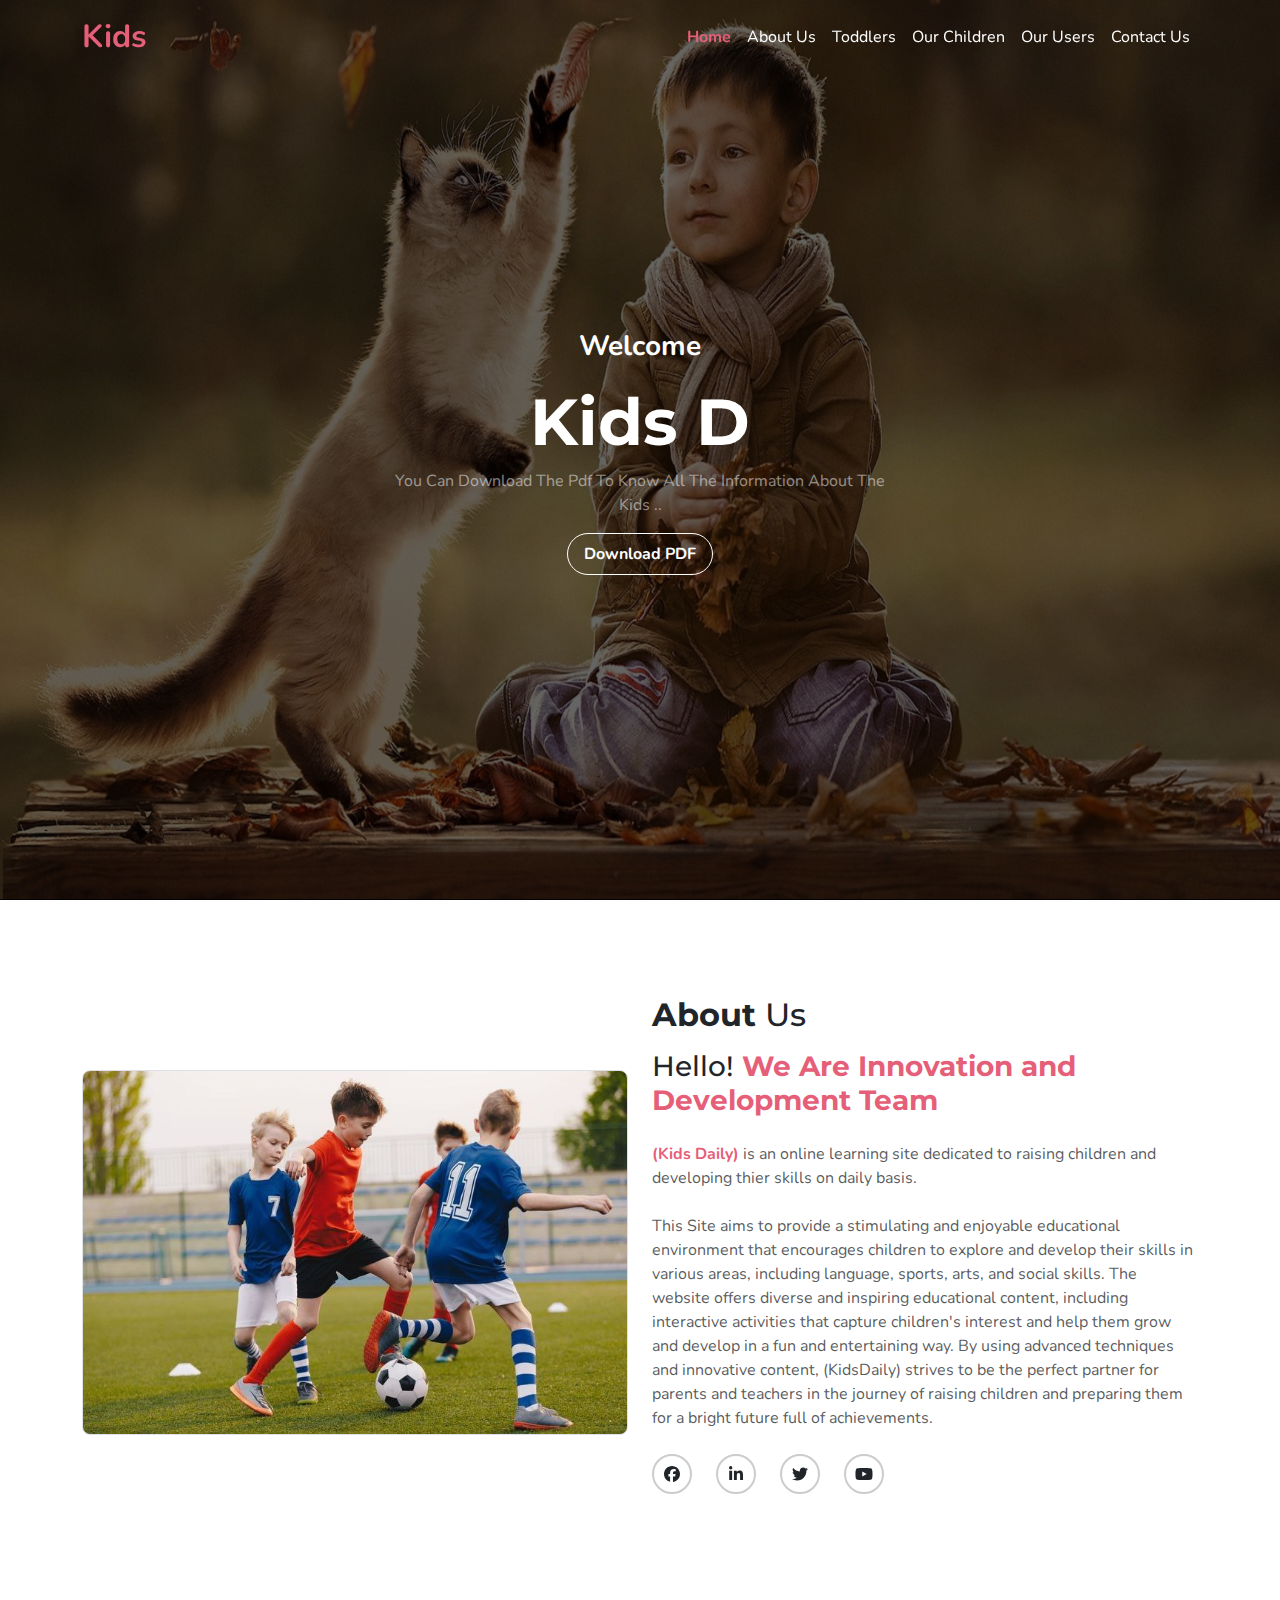
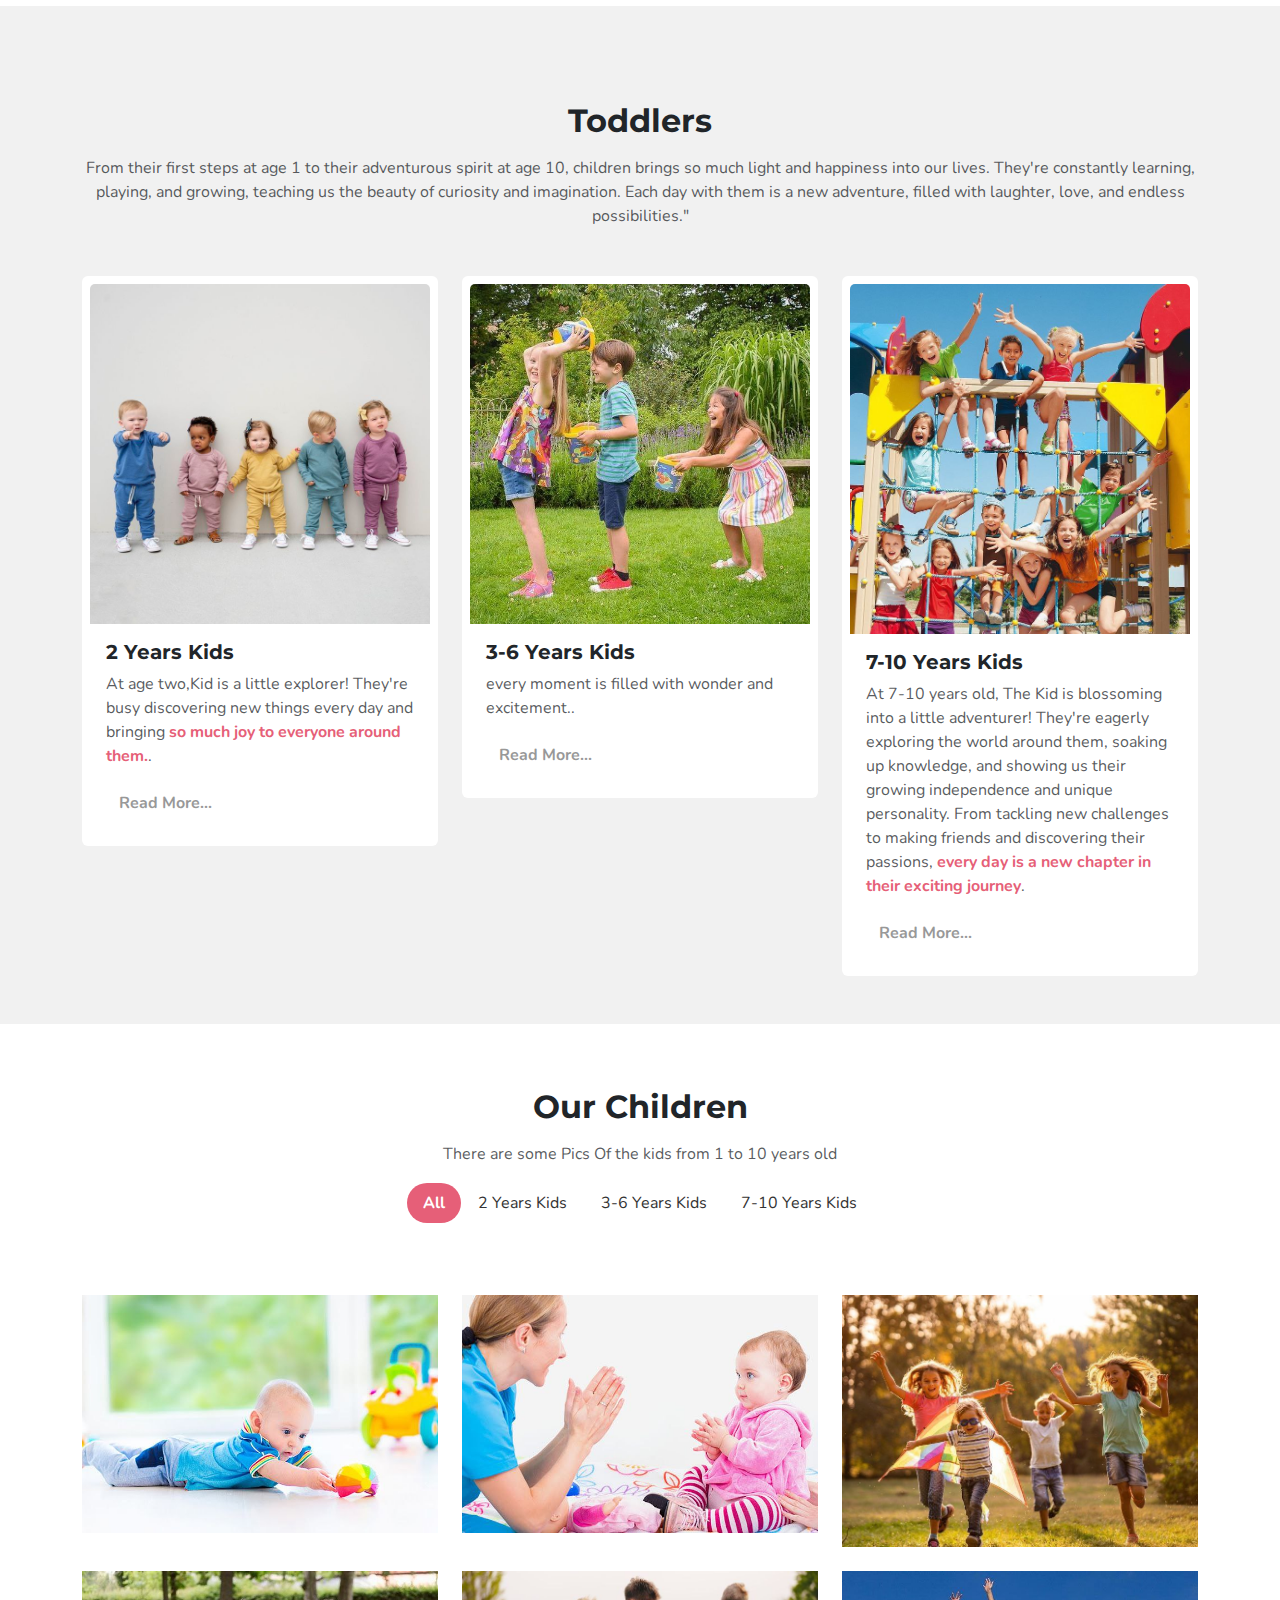
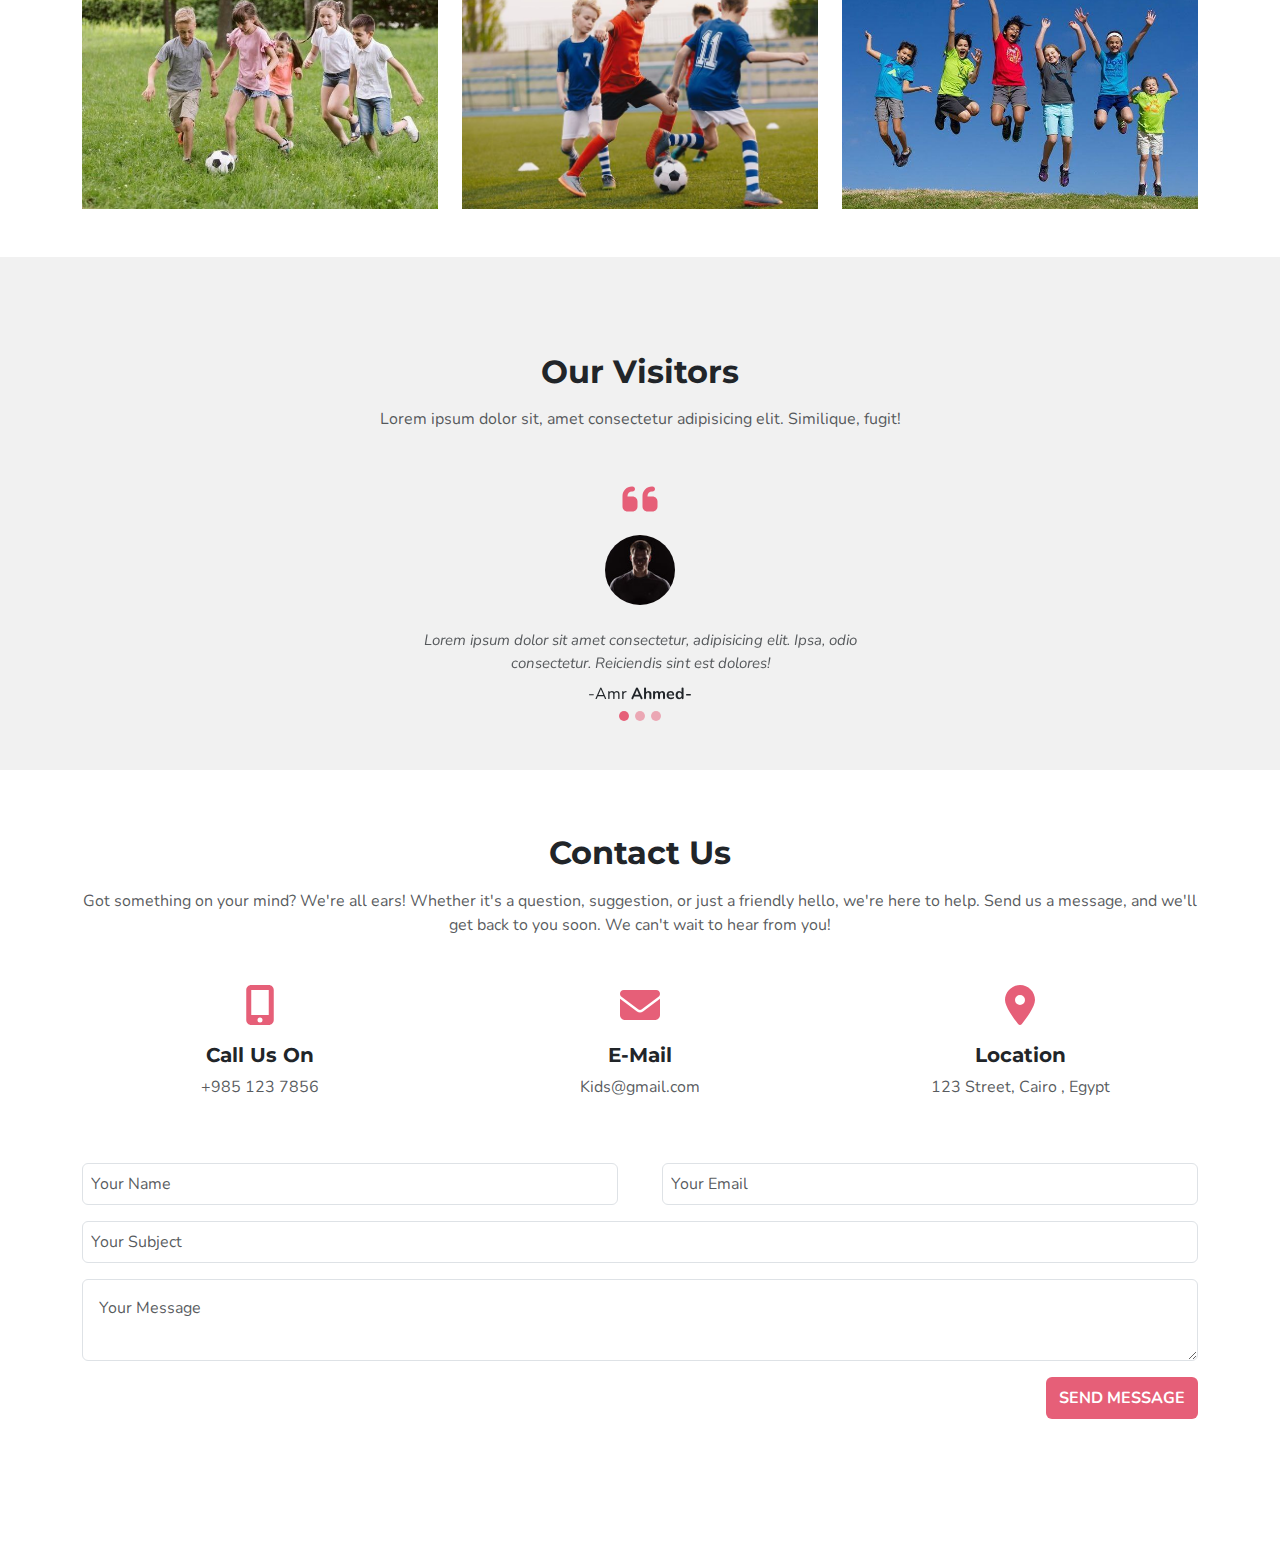
<file: index.html>
<!DOCTYPE html>
<html lang="en">
  <head>
    <meta charset="UTF-8" />
    <meta name="viewport" content="width=device-width, initial-scale=1.0" />
    <title>Kids Site</title>
    <!-- Google Fonts -->
    <link rel="icon" href="playtime.png">
    <link rel="preconnect" href="https://fonts.googleapis.com" />
    <link rel="preconnect" href="https://fonts.gstatic.com" crossorigin />
    <link
      href="https://fonts.googleapis.com/css2?family=Montserrat:ital,wght@0,100..900;1,100..900&family=Nunito:ital,wght@0,200..1000;1,200..1000&display=swap"
      rel="stylesheet"
    />

    <!-- Font Awesome -->
    <link rel="stylesheet" href="css/all.min.css" />
    <!-- Boot Strap -->
    <link rel="stylesheet" href="css/bootstrap.min.css" />
    <!-- Custom (Main) CSS -->
    <link rel="stylesheet" href="css/style.css" />
  </head>
  <body data-bs-spy="scroll" data-bs-target="#my-nav-bar">
    <!-- ------------------------------------------------------ -->
    <!-- NavBar -->
    
      <nav 
        id="my-nav-bar"
        class="navbar navbar-expand-lg bg-body-tertiary fixed-top "
      >
        <div class="container">
          <a class="navbar-brand fs-2 fw-bold text-pink" href="#">Kids</a>
          <button
            class="navbar-toggler"
            type="button"
            data-bs-toggle="collapse"
            data-bs-target="#navbarSupportedContent"
            aria-controls="navbarSupportedContent"
            aria-expanded="false"
            aria-label="Toggle navigation"
          >
            <span class="navbar-toggler-icon"></span>
          </button>
          <div class="collapse navbar-collapse" id="navbarSupportedContent">
            <ul class="navbar-nav ms-auto mb-2 mb-lg-0 text-light">
              <li class="nav-item">
                <a class="nav-link active" aria-current="page" href="#header"
                  >Home</a
                >
              </li>
              <li class="nav-item">
                <a class="nav-link" href="#about">About Us</a>
              </li>
              <li class="nav-item">
                <a class="nav-link" href="#section-one">Toddlers</a>
              </li>
              <li class="nav-item">
                <a class="nav-link" href="#children">Our Children</a>
              </li>
              <li class="nav-item">
                <a class="nav-link" href="#client">Our Users</a>
              </li>
              <li class="nav-item">
                <a class="nav-link" href="#contact">Contact Us</a>
              </li>
              
            </ul>
          </div>
        </div>
      </nav>
    
    <!-- ----------------------------------------------------------------------- -->
    <!-- Header -->
    <header
      id="header"
      class="d-flex justify-content-center align-items-center"
    >
      <div class="container text-white text-center">
        <p class="fs-3 fw-bold">Welcome</p>
        <h1 id="animated-word" class="fw-bold">Kids Daily</h1>
        <p class="myp mx-auto text-white-50">You Can Download The Pdf To Know All The Information About The Kids ..</p>
        <!-- Button -->
        <div
          id="download"
          class="btn btn-download rounded-pill px-3 py-2 fw-bold "onclick="downloadPDF()"  target = "_blank"
        >
          Download PDF
        </div>
      </div>
    </header>
    <!-- ----------------------------------------------------------------------- -->
    <!-- About Us -->
    <div id="about" class="about my-5">
      <div class="container py-5">
        <div class="row align-items-center">
          <div class="col-lg-6">
            <div class="left">
              <img
                class="w-100 border rounded-3"
                src="Images/Ten-Years-Old/photo_15_2024-05-29_14-28-01.jpg"
                alt=""
              />
            </div>
          </div>
          <div class="col-lg-6">
            <div class="right">
              <h2><span class="fw-bold">About</span> Us</h2>
              <h3 class="my-3">
                Hello! <span class="fw-bold text-pink">We Are Innovation and Development Team</span>
              </h3>
              <div class="text-muted mt-4">
                <p>
                  <span class="fw-bold text-pink">(Kids Daily)</span> is an online learning site
                  dedicated to raising children and
                  developing thier skills on daily basis.
                </p>
                <p class="my-4">
                  This Site aims to provide a stimulating and enjoyable educational environment that encourages children to explore and develop their skills in various areas, including language, sports, arts, and social skills. The website offers diverse and inspiring educational content, including interactive activities that capture children's interest and help them grow and develop in a fun and entertaining way. By using advanced techniques and innovative content, (KidsDaily) strives to be the perfect partner for parents and teachers in the journey of raising children and preparing them for a bright future full of achievements.
                </p>
                
              </div>
              <div class="icons">
                <ul class="list-unstyled d-flex gap-4">
                  <li><i class="fa-brands fa-facebook"></i></li>
                  <li><i class="fa-brands fa-linkedin-in"></i></li>
                  <li><i class="fa-brands fa-twitter"></i></li>
                  <li><i class="fa-brands fa-youtube"></i></li>
                </ul>
              </div>
            </div>
          </div>
        </div>
      </div>
    </div>
    <!-- ----------------------------------------------------- -->
    <!--Toddlers -->
    <div class="section-one py-5" id="section-one">
      <div class="container">
        <!-- More repeated content -->
        <div class="my-title my-5 text-center">
          <h2 class="fw-bold">Toddlers</h2>
          <p class="mx-auto mt-3 text-muted">
            From their first steps at age 1 to their adventurous spirit at age 10, children brings so much light and happiness into our lives. They're constantly learning, playing, and growing, teaching us the beauty of curiosity and imagination. Each day with them is a new adventure, filled with laughter, love, and endless possibilities."
          </p>
        </div>
        <div class="row">
          <div class="col-lg-4">
            <div class="card bg-white p-2 border-0">
              <img
                src="Images/Two-Years-Old/photo_2024-05-30_22-04-57.jpg"
                class="card-img-top"
                alt="..."
              />
              <div class="card-body">
                <h5 class="card-title fw-bold">2 Years Kids</h5>
                <p class="card-text text-muted">
                  At age two,Kid is a little explorer! They're busy discovering new things every day and bringing  
                  <span class="fw-bold text-pink">so much joy to everyone around them.</span>.
                </p>
                
                <button class="btn">
                  <a class="text-decoration-none fw-bold" href="Images/Two-Years-Old/index.html" target="_blank"
                    >Read More...</a
                  >
                </button>
              </div>
            </div>
          </div>
          <div class="col-lg-4">
            <div class="card bg-white p-2 border-0">
              <img
                src="Images/Sex-Years-Old/photo_8_2024-05-30_23-45-37.jpg"
                class="card-img-top"
                alt="..."
              />
              <div class="card-body">
                <h5 class="card-title fw-bold">3-6 Years Kids</h5>
                <p class="card-text text-muted"
                  At 3-6 years old,The Kid is a whirlwind of imagination and curiosity! They're busy exploring the world, soaking up knowledge like a sponge, and delighting us with their endless questions and creative ideas. Whether they're playing make-believe, building towers, or scribbling masterpieces, 
                  <span class="fw-bold text-pink">every moment is filled with wonder and excitement.</span>.
                </p>
                
                <button class="btn">
                  <a class="text-decoration-none fw-bold" href="Images/Sex-Years-Old/index.html" target="_blank"
                    >Read More...</a
                  >
                </button>
              </div>
            </div>
          </div>
          <div class="col-lg-4">
            <div class="card bg-white p-2 border-0">
              <img
                src="Images/Ten-Years-Old/photo_5_2024-05-29_14-28-01.jpg"
                class="card-img-top"
                alt="..."
              />
              <div class="card-body">
                <h5 class="card-title fw-bold">7-10 Years Kids</h5>
                <p class="card-text text-muted">
                  At 7-10 years old, The Kid is blossoming into a little adventurer! They're eagerly exploring the world around them, soaking up knowledge, and showing us their growing independence and unique personality. From tackling new challenges to making friends and discovering their passions, 
                  <span class="fw-bold text-pink">every day is a new chapter in their exciting journey</span>.
                </p>
                
                <button class="btn">
                  <a class="text-decoration-none fw-bold" href="Images/Ten-Years-Old/index.html" target="_blank"
                    >Read More...</a
                  >
                </button>
              </div>
            </div>
          </div>
        </div>
      </div>
    </div>
    <!-- --------------------------------------------------- -->
    <!-- Our Children -->
    <div id="children" class="children  py-5">
      <div class="container ">
        <div class="my-title my-3 text-center">
          <h2 class="fw-bold">Our Children</h2>
          <p class="mx-auto mt-3 text-muted">
            There are some Pics Of the kids from 1 to 10 years old</p>
        <nav>
          <div
            class="nav nav-tabs mx-auto d-flex justify-content-center align-items-center"
            id="nav-tab"
            role="tablist"
          >
            <button
              class="nav-link active"
              id="nav-all-tab"
              data-bs-toggle="tab"
              data-bs-target="#nav-all"
              type="button"
              role="tab"
              aria-controls="nav-all"
              aria-selected="true"
            >
              All
            </button>
            <button
              class="nav-link"
              id="nav-one-tab"
              data-bs-toggle="tab"
              data-bs-target="#nav-one"
              type="button"
              role="tab"
              aria-controls="nav-one"
              aria-selected="false"
            >
              2 Years Kids
            </button>
            <button
              class="nav-link"
              id="nav-two-tab"
              data-bs-toggle="tab"
              data-bs-target="#nav-two"
              type="button"
              role="tab"
              aria-controls="nav-two"
              aria-selected="false"
            >
              3-6 Years Kids
            </button>
            <button
              class="nav-link"
              id="nav-three-tab"
              data-bs-toggle="tab"
              data-bs-target="#nav-three"
              type="button"
              role="tab"
              aria-controls="nav-three"
              aria-selected="false"
            >
              7-10 Years Kids
            </button>
          </div>
        </nav>
        <div class="tab-content" id="nav-tabContent">
          <div
            class="tab-pane fade show active"
            id="nav-all"
            role="tabpanel"
            aria-labelledby="nav-all-tab"
            tabindex="0"
          >
            <div class="row  g-4 my-5">
              <div class="col-lg-4">
                <div class="item  overflow-hidden">
                  <img
                    src="Images/Two-Years-Old/photo_2_2024-05-29_14-26-41.jpg"
                    class="w-100"
                    alt=""
                  />
                  <div class="overlay position-absolute"></div>
                </div>
              </div>
              <div class="col-lg-4">
                <div class="item position-relative overflow-hidden">
                  <img
                    src="Images/Two-Years-Old/photo_3_2024-05-29_14-26-41.jpg"
                    class="w-100"
                    alt=""
                  />
                  <div class="overlay position-absolute"></div>
                </div>
              </div>
              <div class="col-lg-4">
                <div class="item position-relative overflow-hidden">
                  <img
                    src="Images/Sex-Years-Old/photo_10_2024-05-30_23-57-53.jpg"
                    class="w-100"
                    alt=""
                  />
                  <div class="overlay position-absolute"></div>
                </div>
              </div>
              <div class="col-lg-4">
                <div class="item position-relative overflow-hidden">
                  <img
                    src="Images/Sex-Years-Old/photo_11_2024-05-30_23-59-17.jpg"
                    class="w-100"
                    alt=""
                  />
                  <div class="overlay position-absolute"></div>
                </div>
              </div>
              <div class="col-lg-4">
                <div class="item position-relative overflow-hidden">
                  <img
                    src="Images/Ten-Years-Old/photo_15_2024-05-29_14-28-01.jpg"
                    class="w-100"
                    alt=""
                  />
                  <div class="overlay position-absolute"></div>
                </div>
              </div>
              <div class="col-lg-4">
                <div class="item position-relative overflow-hidden">
                  <img
                    src="Images/Ten-Years-Old/photo_14_2024-05-29_14-28-01.jpg"
                    class="w-100"
                    alt=""
                  />
                  <div class="overlay position-absolute"></div>
                </div>
              </div>
            </div>
          </div>
          <div
            class="tab-pane fade"
            id="nav-one"
            role="tabpanel"
            aria-labelledby="nav-one-tab"
            tabindex="0"
          >
            <div class="row g-4 my-5">
              <div class="col-lg-4">
                <div class="item position-relative overflow-hidden">
                  <img
                    src="Images/Two-Years-Old/photo_5_2024-05-29_14-26-41.jpg"
                    class="w-100"
                    alt=""
                  />
                  <div class="overlay position-absolute"></div>
                </div>
              </div>
              <div class="col-lg-4">
                <div class="item position-relative overflow-hidden">
                  <img
                    src="Images/Two-Years-Old/photo_1_2024-05-29_14-26-41.jpg"
                    class="w-100"
                    alt=""
                  />
                  <div class="overlay position-absolute"></div>
                </div>
              </div>
              <div class="col-lg-4">
                <div class="item position-relative overflow-hidden">
                  <img
                    src="Images/Two-Years-Old/photo_13_2024-05-31_00-02-28.jpg"
                    class="w-100"
                    alt=""
                  />
                  <div class="overlay position-absolute"></div>
                </div>
              </div>
              <div class="col-lg-4">
                <div class="item position-relative overflow-hidden">
                  <img
                    src="Images/Two-Years-Old/photo_14_2024-05-31_00-06-04.jpg"
                    class="w-100"
                    alt=""
                  />
                  <div class="overlay position-absolute"></div>
                </div>
              </div>
             
            </div>
          </div>
          <div
            class="tab-pane fade"
            id="nav-two"
            role="tabpanel"
            aria-labelledby="nav-two-tab"
            tabindex="0"
          >
            <div class="row g-4 my-5">
              <div class="col-lg-4">
                <div class="item position-relative overflow-hidden">
                  <img
                    src="Images/Sex-Years-Old/photo_3_2024-05-29_14-29-42.jpg"
                    class="w-100"
                    alt=""
                  />
                  <div class="overlay position-absolute"></div>
                </div>
              </div>
              <div class="col-lg-4">
                <div class="item position-relative overflow-hidden">
                  <img
                    src="Images/Sex-Years-Old/photo_4_2024-05-29_14-29-42.jpg"
                    class="w-100"
                    alt=""
                  />
                  <div class="overlay position-absolute"></div>
                </div>
              </div>
              <div class="col-lg-4">
                <div class="item position-relative overflow-hidden">
                  <img
                    src="Images/Sex-Years-Old/photo_2_2024-05-29_14-29-42.jpg"
                    class="w-100"
                    alt=""
                  />
                  <div class="overlay position-absolute"></div>
                </div>
              </div>
              <div class="col-lg-4">
                <div class="item position-relative overflow-hidden">
                  <img
                    src="Images/Sex-Years-Old/photo_5_2024-05-29_14-29-42.jpg"
                    class="w-100"
                    alt=""
                  />
                  <div class="overlay position-absolute"></div>
                </div>
              </div>
              
            </div>
          </div>
          <div
            class="tab-pane fade"
            id="nav-three"
            role="tabpanel"
            aria-labelledby="nav-three-tab"
            tabindex="0"
          >
            <div class="row g-4 my-5">
              <div class="col-lg-4">
                <div class="item position-relative overflow-hidden">
                  <img
                    src="Images/Ten-Years-Old/photo_1_2024-05-29_14-28-01.jpg"
                    class="w-100"
                    alt=""
                  />
                  <div class="overlay position-absolute"></div>
                </div>
              </div>
              <div class="col-lg-4">
                <div class="item position-relative overflow-hidden">
                  <img
                    src="Images/Ten-Years-Old/photo_2_2024-05-29_14-28-01.jpg"
                    class="w-100"
                    alt=""
                  />
                  <div class="overlay position-absolute"></div>
                </div>
              </div>
              <div class="col-lg-4">
                <div class="item position-relative overflow-hidden">
                  <img
                    src="Images/Ten-Years-Old/photo_3_2024-05-29_14-28-01.jpg"
                    class="w-100"
                    alt=""
                  />
                  <div class="overlay position-absolute"></div>
                </div>
              </div>
              <div class="col-lg-4">
                <div class="item position-relative overflow-hidden">
                  <img
                    src="Images/Ten-Years-Old/photo_7_2024-05-29_14-28-01.jpg"
                    class="w-100"
                    alt=""
                  />
                  <div class="overlay position-absolute"></div>
                </div>
              </div>
             
            </div>
          </div>
        </div>
      </div>
    </div>

    <!-- --------------------------------------------------- -->
    <!-- Our Clients -->
    <div id="client" class="client py-5">
      <div class="container">
        <div class="my-title my-5 text-center">
          <h2 class="fw-bold">Our Visitors</h2>
          <p class="mx-auto mt-3 text-muted">
            Lorem ipsum dolor sit, amet consectetur adipisicing elit. Similique,
            fugit!
          </p>
        </div>

        <div id="carouselExampleDark" class="carousel carousel-dark slide">
          <div class="carousel-indicators">
            <button
              type="button"
              data-bs-target="#carouselExampleDark"
              data-bs-slide-to="0"
              class="active"
              aria-current="true"
              aria-label="Slide 1"
            ></button>
            <button
              type="button"
              data-bs-target="#carouselExampleDark"
              data-bs-slide-to="1"
              aria-label="Slide 2"
            ></button>
            <button
              type="button"
              data-bs-target="#carouselExampleDark"
              data-bs-slide-to="2"
              aria-label="Slide 3"
            ></button>
          </div>
          <div class="carousel-inner">
            <div class="carousel-item active" data-bs-interval="10000">
              <div class="slider text-center d-flex flex-column">
                <i class="fa-solid fa-quote-left fs-1 text-pink"></i>
                <img
                  src="Images/Clients/testi-1.jpg"
                  class="rounded-circle my-3"
                  alt=""
                />
                <p class="slider-p py-2 text-muted">
                  Lorem ipsum dolor sit amet consectetur, adipisicing elit.
                  Ipsa, odio consectetur. Reiciendis sint est dolores!
                </p>
                <p>-Amr <span class="fw-bold">Ahmed-</span></p>
              </div>
            </div>
            <div class="carousel-item" data-bs-interval="2000">
              <div class="slider text-center d-flex flex-column">
                <i class="fa-solid fa-quote-left fs-1 text-pink"></i>
                <img
                  src="Images/Clients/testi-2.jpg"
                  class="rounded-circle my-3"
                  alt=""
                />
                <p class="slider-p py-2 text-muted">
                  Lorem ipsum dolor sit amet consectetur, adipisicing elit.
                  Ipsa, odio consectetur. Reiciendis sint est dolores!
                </p>
                <p>-Amr <span class="fw-bold">Ahmed-</span></p>
              </div>
            </div>
            <div class="carousel-item">
              <div class="slider text-center d-flex flex-column">
                <i class="fa-solid fa-quote-left fs-1 text-pink"></i>
                <img
                  src="Images/Clients/testi-3.jpg"
                  class="rounded-circle my-3"
                  alt=""
                />
                <p class="slider-p py-2 text-muted">
                  Lorem ipsum dolor sit amet consectetur, adipisicing elit.
                  Ipsa, odio consectetur. Reiciendis sint est dolores!
                </p>
                <p>-Amr <span class="fw-bold">Ahmed-</span></p>
              </div>
            </div>
          </div>
        </div>
      </div>
    </div>
    <!-- ----------------------------------------------------- -->
    <!-- Contact Us -->
    <div class="contact" id="contact">
      <div class="container py-3">
        <div class="my-title my-5 text-center">
          <h2 class="fw-bold">Contact Us</h2>
          <p class="mx-auto mt-3 text-muted">
            Got something on your mind? We're all ears! Whether it's a question, suggestion, or just a friendly hello, we're here to help. Send us a message, and we'll get back to you soon. We can't wait to hear from you! 
          </p>
        </div>
        <div class="row">
          <div class="col-lg-4">
            <div class="items text-center">
              <i class="fa-solid fa-mobile-screen-button fs-1 text-pink mb-3"></i>
              <h5 class="fw-bold">Call Us On</h5>
              <p class="text-muted">+985 123 7856
              </p>
            </div>
          </div>
          <div class="col-lg-4">
            <div class="items text-center">
              <i class="fa-solid fa-envelope fs-1 text-pink mb-3"></i>
              <h5 class="fw-bold">E-Mail</h5>
              <p class="text-muted">Kids@gmail.com
              </p>
            </div>
          </div>
          <div class="col-lg-4">
            <div class="items text-center">
              <i class="fa-solid fa-location-dot fs-1 text-pink mb-3"></i>
              <h5 class="fw-bold">Location</h5>
              <p class="text-muted">123 Street, Cairo , Egypt
              </p>
            </div>
          </div>
        </div>
        <form class="my-5">
          <div class="first-two d-flex justify-content-between my-3">
            <input class="form-control p-2" type="text" placeholder="Your Name ">
            <input class="form-control p-2" type="text" placeholder="Your Email ">
            
          </div>
          <input class="form-control my-3 p-2" type="text" placeholder="Your Subject">
          <textarea class="form-control p-3" placeholder="Your Message"></textarea>
          <div class="form-button d-flex justify-content-end">
            <button id="" class="btn form-btn my-3 py-2 fw-bold text-uppercase">Send Message</button>
          </div>
        </form>
      </div>
    </div>
   
  
    

    <script src="js/all.min.js"></script>
    <script src="js/bootstrap.bundle.min.js"></script>
    <script src="js/main.js"></script>
  </body>
</html>
</file>
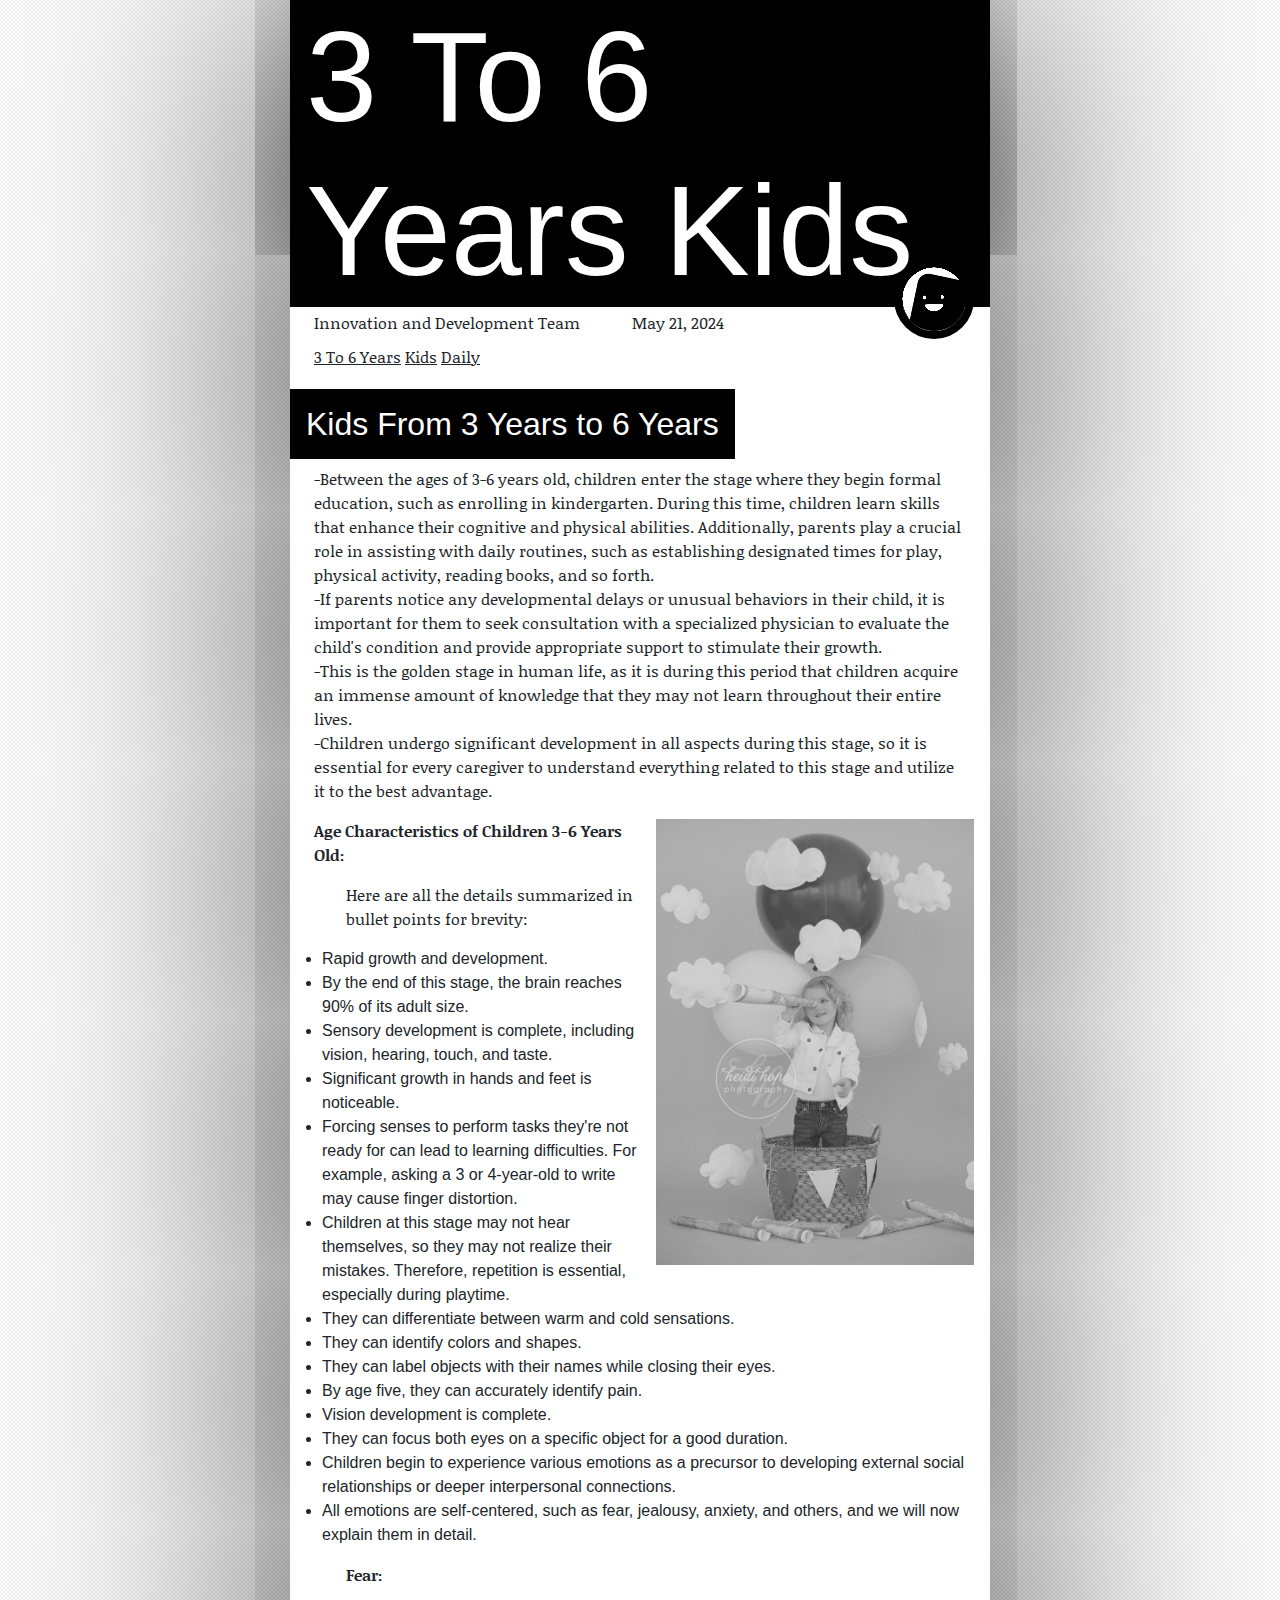
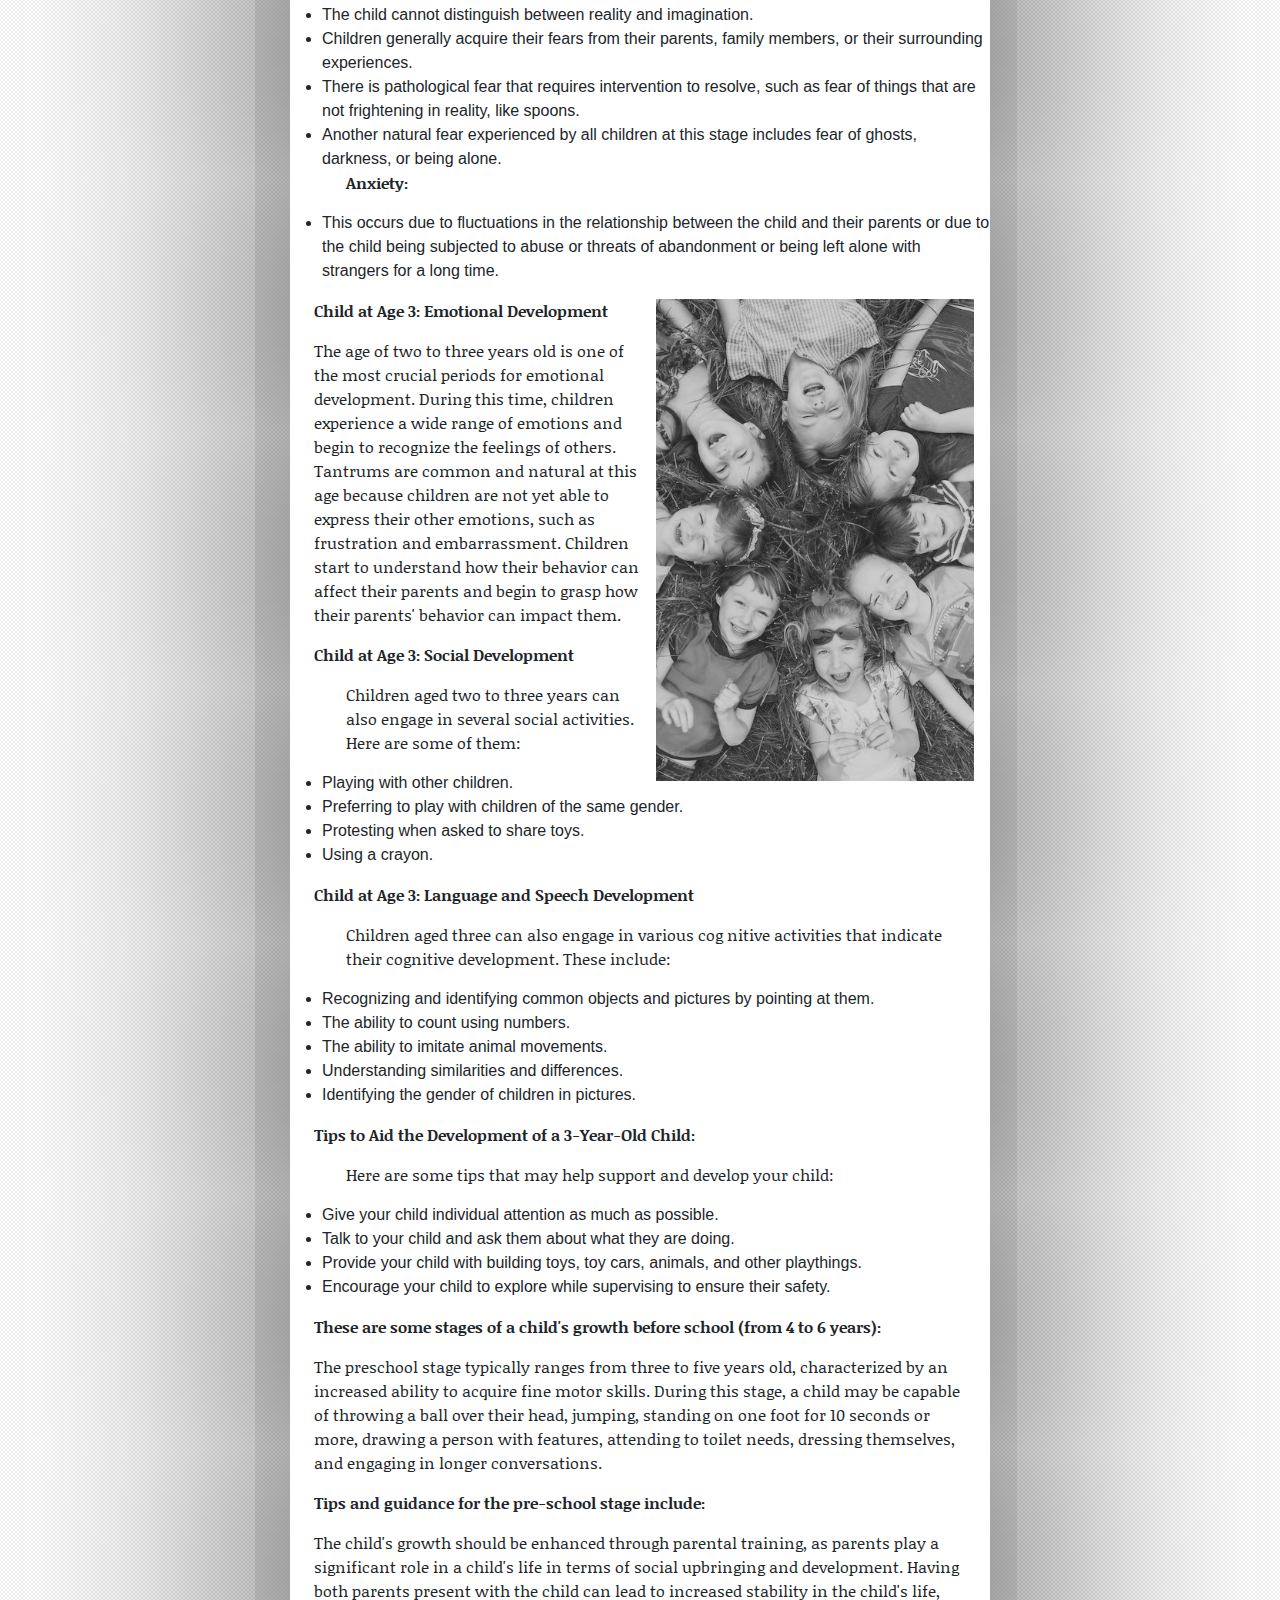
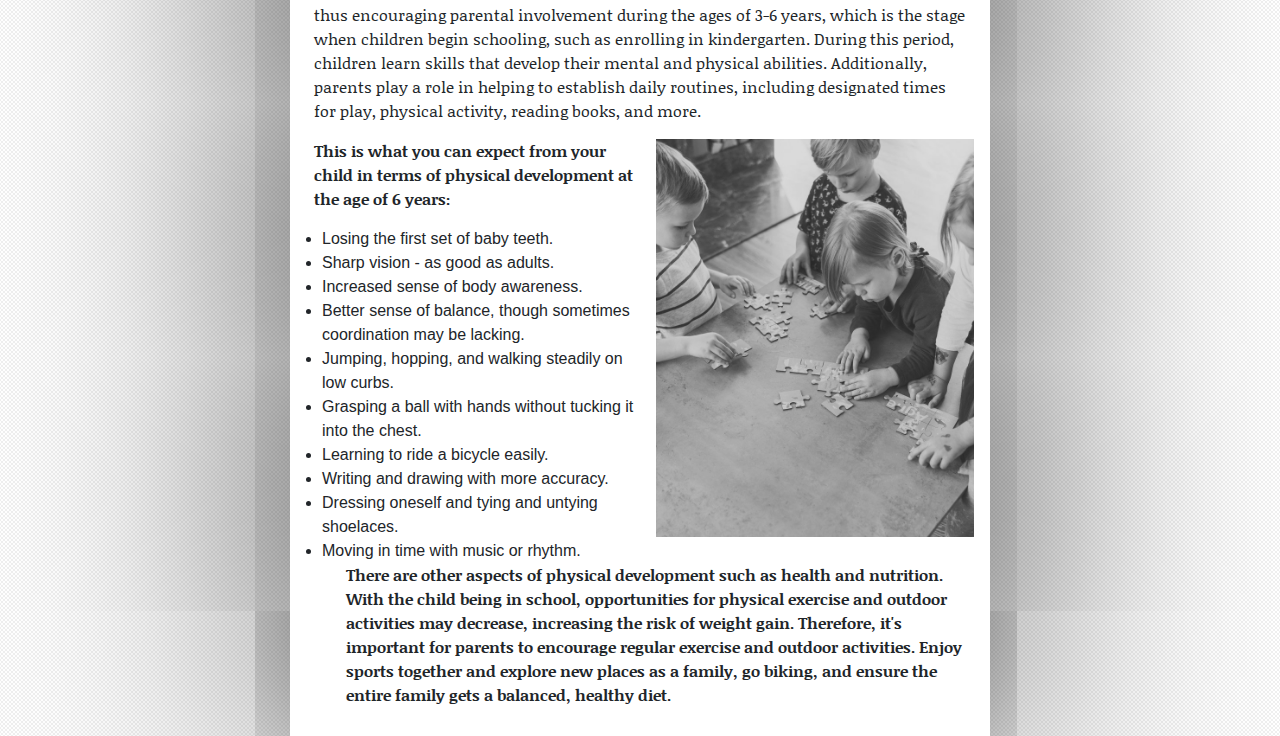
<file: Images/Sex-Years-Old/index.html>
<!DOCTYPE html>
<html lang="en">
  <head>
    <meta charset="UTF-8" />
    <title>3-6 Years Kids Article</title>
    <link rel="icon" href="children.png" />
    <link rel="stylesheet" href="../../css/all.min.css" />
    <link rel="stylesheet" href="../../css/bootstrap.min.css" />
    <link rel="stylesheet" href="./style.css" />
  </head>
  <body>
    <!-- partial:index.partial.html -->
    <h1 class="headline">3 To 6 Years Kids</h1>
    <div class="article-meta">
      <svg
        id="author-avatar"
        viewBox="0 0 36 36"
        fill="none"
        xmlns="http://www.w3.org/2000/svg"
        width="80"
        height="80"
      >
        <title id="avatarTitle">Smile Kid</title>
        <desc id="avatarDesc">
          A cartoon avatar of a smiling purple square on a blue background.
        </desc>
        <mask
          id="mask__beam"
          maskUnits="userSpaceOnUse"
          x="0"
          y="0"
          width="36"
          height="36"
        >
          <rect width="36" height="36" rx="72" fill="white"></rect>
        </mask>
        <g mask="url(#mask__beam)">
          <rect width="36" height="36" fill="#0ebeff"></rect>
          <rect
            x="0"
            y="0"
            width="36"
            height="36"
            transform="translate(6 6) rotate(192 18 18) scale(1)"
            fill="#754cac"
            rx="6"
          ></rect>
          <g transform="translate(0 2) rotate(-2 18 18)">
            <path d="M13,19 a1,0.75 0 0,0 10,0" fill="white"></path>
            <rect
              x="12"
              y="14"
              width="1.5"
              height="2"
              rx="1"
              stroke="none"
              fill="white"
            ></rect>
            <rect
              x="22"
              y="14"
              width="1.5"
              height="2"
              rx="1"
              stroke="none"
              fill="white"
            ></rect>
          </g>
        </g>
      </svg>
      <p class="byline">Innovation and Development Team</p>
      <p class="dateline">May 21, 2024</p>
      <p class="article-tags">
        <span class="tag">3 To 6 Years</span> <span class="tag">Kids</span>
        <span class="tag featured">Daily</span>
      </p>
    </div>

    <h2 class="subhead">Kids From 3 Years to 6 Years</h2>

    <p>
      -Between the ages of 3-6 years old, children enter the stage where they
      begin formal education, such as enrolling in kindergarten. During this
      time, children learn skills that enhance their cognitive and physical
      abilities. Additionally, parents play a crucial role in assisting with
      daily routines, such as establishing designated times for play, physical
      activity, reading books, and so forth.
      <br />
      -If parents notice any developmental delays or unusual behaviors in their
      child, it is important for them to seek consultation with a specialized
      physician to evaluate the child's condition and provide appropriate
      support to stimulate their growth.
      <br />
      -This is the golden stage in human life, as it is during this period that
      children acquire an immense amount of knowledge that they may not learn
      throughout their entire lives.
      <br />
      -Children undergo significant development in all aspects during this
      stage, so it is essential for every caregiver to understand everything
      related to this stage and utilize it to the best advantage.
    </p>
    <figure>
      <img src="photo_3_2024-05-29_14-29-42.jpg" alt="Cute Girl Smiling " />
    </figure>
    <p class="fw-bold">Age Characteristics of Children 3-6 Years Old:</p>
    <ul>
      <p>Here are all the details summarized in bullet points for brevity:</p>
      <li>Rapid growth and development.</li>
      <li>
        By the end of this stage, the brain reaches 90% of its adult size.
      </li>
      <li>
        Sensory development is complete, including vision, hearing, touch, and
        taste.
      </li>
      <li>Significant growth in hands and feet is noticeable.</li>
      <li>
        Forcing senses to perform tasks they're not ready for can lead to
        learning difficulties. For example, asking a 3 or 4-year-old to write
        may cause finger distortion.
      </li>
      <li>
        Children at this stage may not hear themselves, so they may not realize
        their mistakes. Therefore, repetition is essential, especially during
        playtime.
      </li>
      <li>They can differentiate between warm and cold sensations.</li>
      <li>They can identify colors and shapes.</li>
      <li>They can label objects with their names while closing their eyes.</li>
      <li>By age five, they can accurately identify pain.</li>
      <li>Vision development is complete.</li>
      <li>
        They can focus both eyes on a specific object for a good duration.
      </li>
      <li>
        Children begin to experience various emotions as a precursor to
        developing external social relationships or deeper interpersonal
        connections.
      </li>
      <li>
        All emotions are self-centered, such as fear, jealousy, anxiety, and
        others, and we will now explain them in detail.
      </li>
    </ul>

    <ul>
      <p class="fw-bold">Fear:</p>
      <li>The child cannot distinguish between reality and imagination.</li>
      <li>
        Children generally acquire their fears from their parents, family
        members, or their surrounding experiences.
      </li>
      <li>
        There is pathological fear that requires intervention to resolve, such
        as fear of things that are not frightening in reality, like spoons.
      </li>
      <li>
        Another natural fear experienced by all children at this stage includes
        fear of ghosts, darkness, or being alone.
      </li>
      <p class="fw-bold">Anxiety:</p>
      <li>
        This occurs due to fluctuations in the relationship between the child
        and their parents or due to the child being subjected to abuse or
        threats of abandonment or being left alone with strangers for a long
        time.
      </li>
    </ul>

    <figure>
      <img src="photo_1_2024-05-29_14-29-42.jpg" alt="Group Of Kids" />
    </figure>

    <p class="fw-bold">Child at Age 3: Emotional Development</p>
    <p>
      The age of two to three years old is one of the most crucial periods for
      emotional development. During this time, children experience a wide range
      of emotions and begin to recognize the feelings of others. Tantrums are
      common and natural at this age because children are not yet able to
      express their other emotions, such as frustration and embarrassment.
      Children start to understand how their behavior can affect their parents
      and begin to grasp how their parents' behavior can impact them.
    </p>
    <p class="fw-bold">Child at Age 3: Social Development</p>

    <ul>
      <p>
        Children aged two to three years can also engage in several social
        activities. Here are some of them:
      </p>
      <li>Playing with other children.</li>
      <li>Preferring to play with children of the same gender.</li>
      <li>Protesting when asked to share toys.</li>
      <li>Using a crayon.</li>
    </ul>

    <p class="fw-bold">Child at Age 3: Language and Speech Development</p>
    <ul>
      <p>
        Children aged three can also engage in various cog nitive activities
        that indicate their cognitive development. These include:
      </p>
      <li>
        Recognizing and identifying common objects and pictures by pointing at
        them.
      </li>
      <li>The ability to count using numbers.</li>
      <li>The ability to imitate animal movements.</li>
      <li>Understanding similarities and differences.</li>
      <li>Identifying the gender of children in pictures.</li>
    </ul>
    <p class="fw-bold">Tips to Aid the Development of a 3-Year-Old Child:</p>
    <ul>
      <p>Here are some tips that may help support and develop your child:</p>
      <li>Give your child individual attention as much as possible.</li>
      <li>Talk to your child and ask them about what they are doing.</li>
      <li>
        Provide your child with building toys, toy cars, animals, and other
        playthings.
      </li>
      <li>
        Encourage your child to explore while supervising to ensure their
        safety.
      </li>
    </ul>

    <p class="fw-bold">
      These are some stages of a child's growth before school (from 4 to 6
      years):
    </p>
    <p>
      The preschool stage typically ranges from three to five years old,
      characterized by an increased ability to acquire fine motor skills. During
      this stage, a child may be capable of throwing a ball over their head,
      jumping, standing on one foot for 10 seconds or more, drawing a person
      with features, attending to toilet needs, dressing themselves, and
      engaging in longer conversations.
    </p>
    <p class="fw-bold">Tips and guidance for the pre-school stage include:</p>
    <p>
      The child's growth should be enhanced through parental training, as
      parents play a significant role in a child's life in terms of social
      upbringing and development. Having both parents present with the child can
      lead to increased stability in the child's life, thus encouraging parental
      involvement during the ages of 3-6 years, which is the stage when children
      begin schooling, such as enrolling in kindergarten. During this period,
      children learn skills that develop their mental and physical abilities.
      Additionally, parents play a role in helping to establish daily routines,
      including designated times for play, physical activity, reading books, and
      more.
    </p>

    <figure>
      <img
        src="photo_2_2024-05-29_14-29-42.jpg"
        alt="Some Kids are Playing with a toy together "
      />
    </figure>

    <p class="fw-bold">
      This is what you can expect from your child in terms of physical
      development at the age of 6 years:
    </p>
    <ul>
      <li>Losing the first set of baby teeth.</li>
      <li>Sharp vision - as good as adults.</li>
      <li>Increased sense of body awareness.</li>
      <li>
        Better sense of balance, though sometimes coordination may be lacking.
      </li>
      <li>Jumping, hopping, and walking steadily on low curbs.</li>
      <li>Grasping a ball with hands without tucking it into the chest.</li>
      <li>Learning to ride a bicycle easily.</li>
      <li>Writing and drawing with more accuracy.</li>
      <li>Dressing oneself and tying and untying shoelaces.</li>
      <li>Moving in time with music or rhythm.</li>
      <p class="fw-bold">
        There are other aspects of physical development such as health and
        nutrition. With the child being in school, opportunities for physical
        exercise and outdoor activities may decrease, increasing the risk of
        weight gain. Therefore, it's important for parents to encourage regular
        exercise and outdoor activities. Enjoy sports together and explore new
        places as a family, go biking, and ensure the entire family gets a
        balanced, healthy diet.
      </p>
    </ul>

    <script src="../../js/all.min.js"></script>
    <script src="../../js/bootstrap.bundle.min.js"></script>
  </body>
</html>
</file>
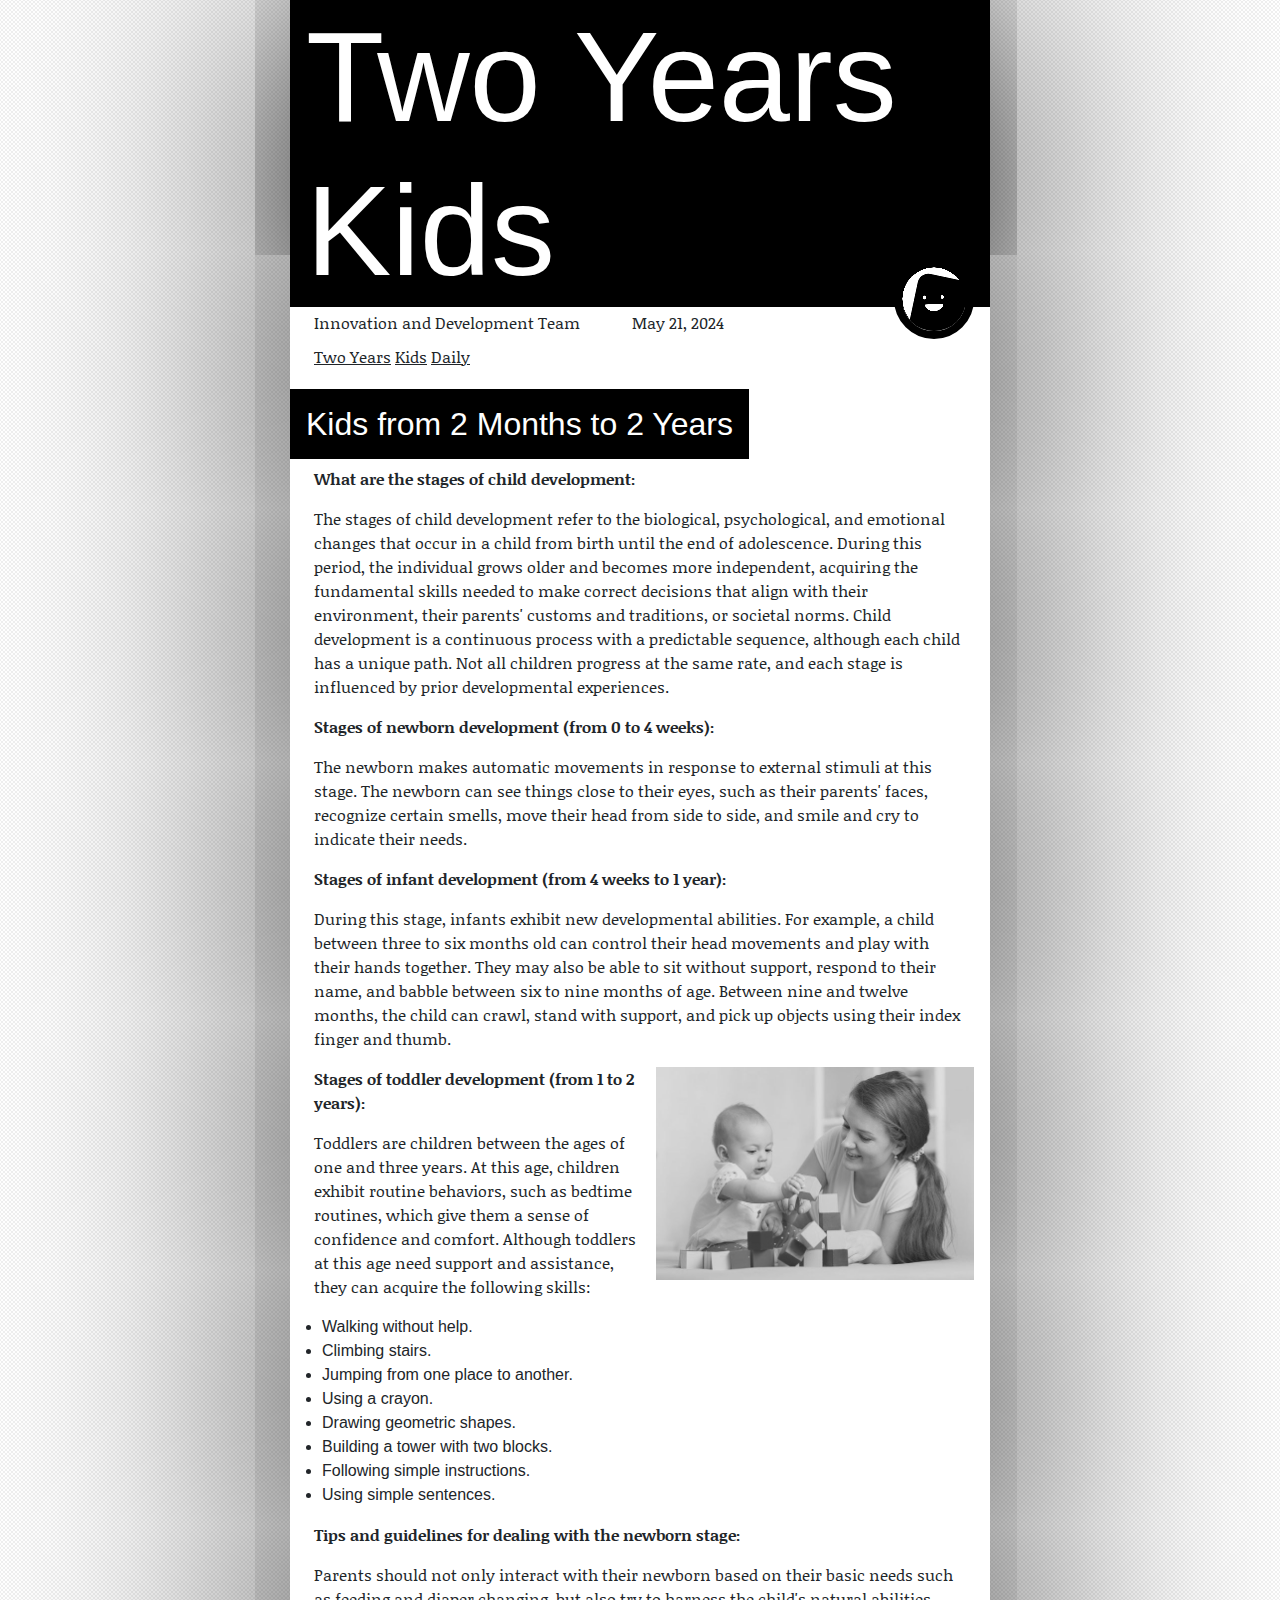
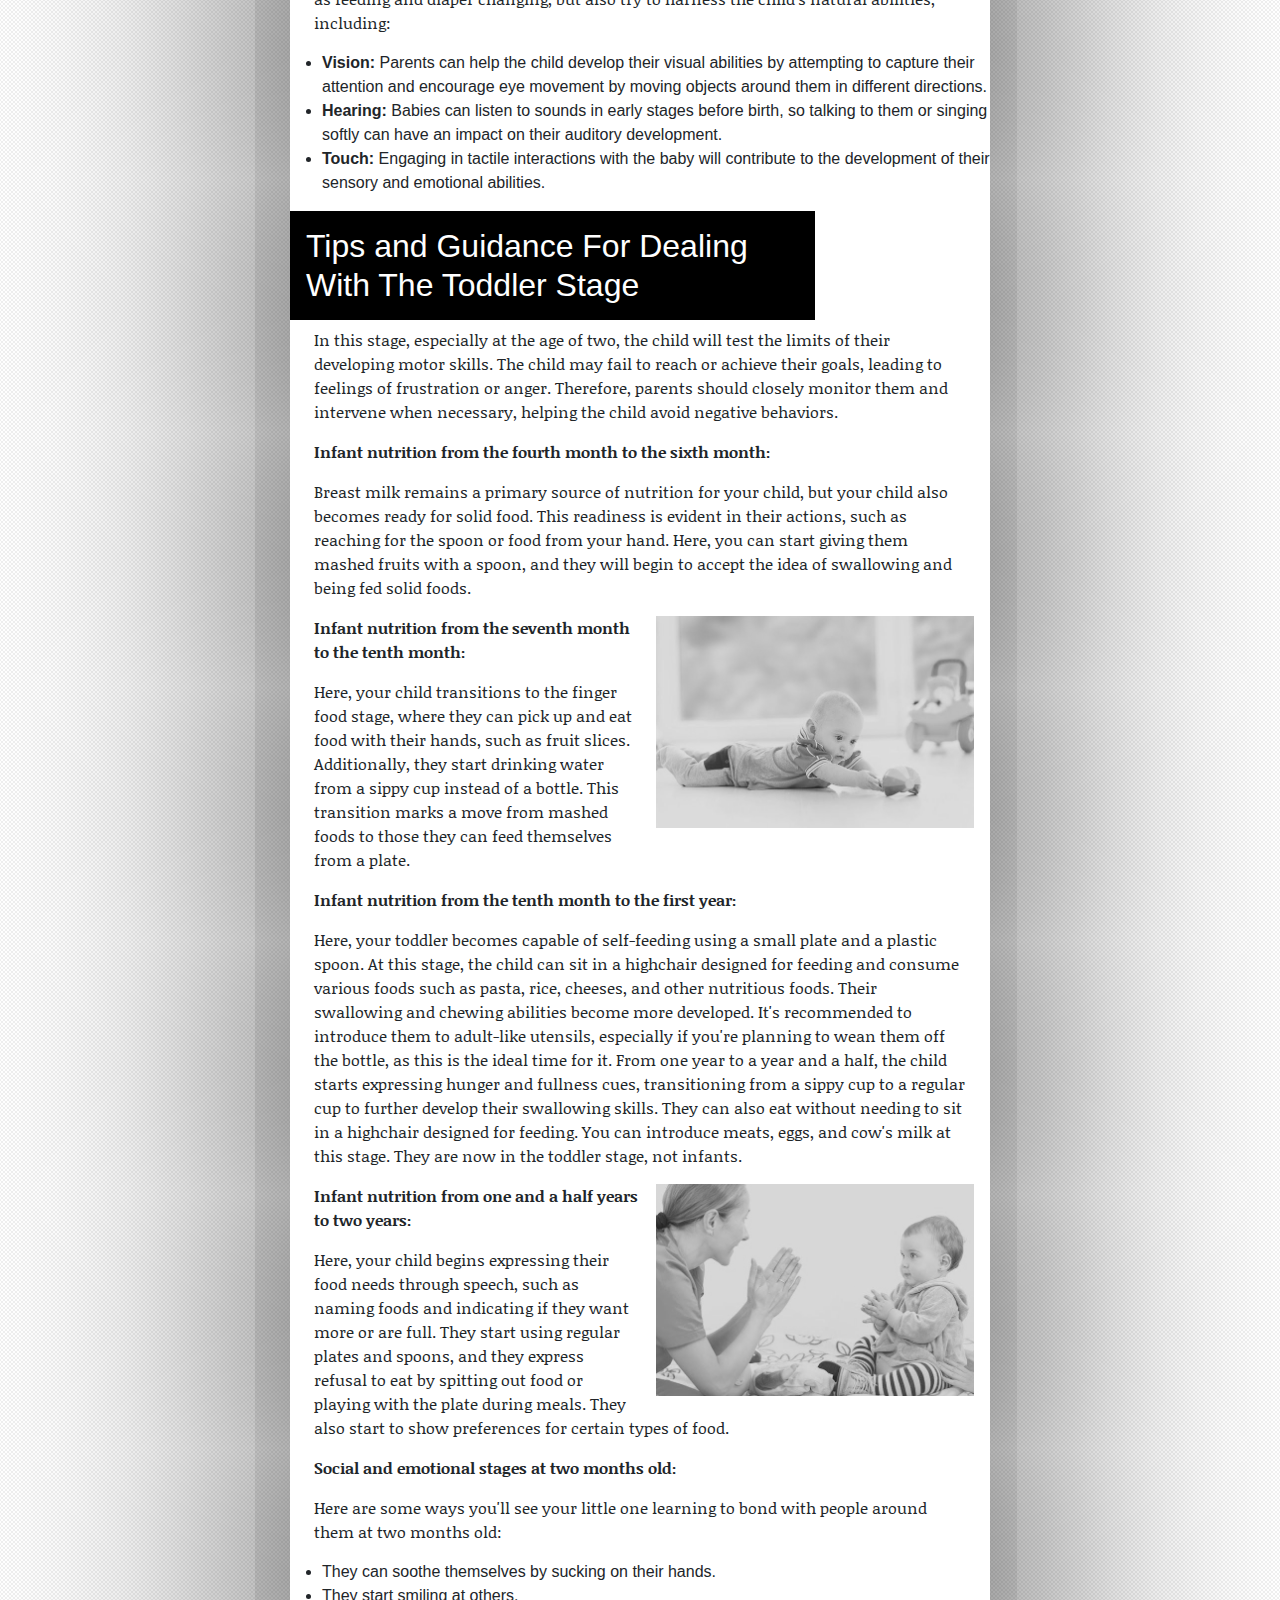
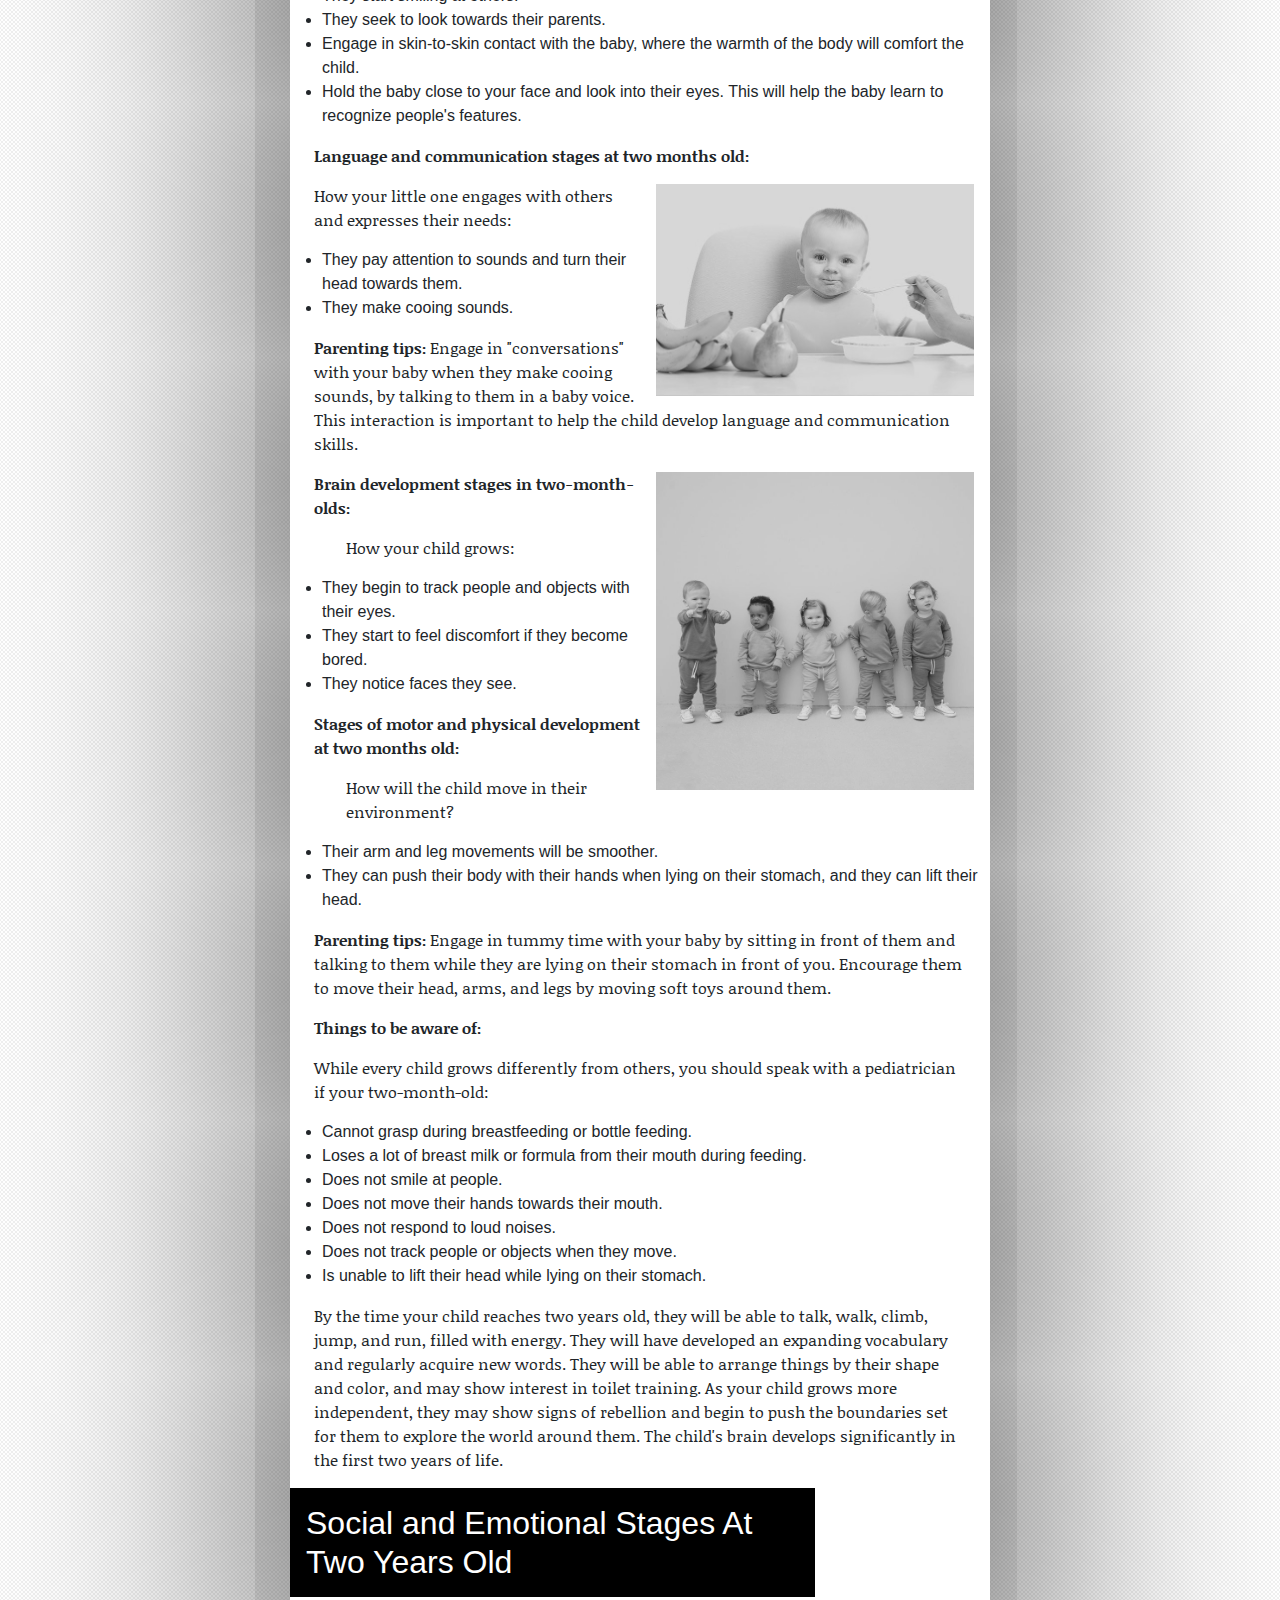
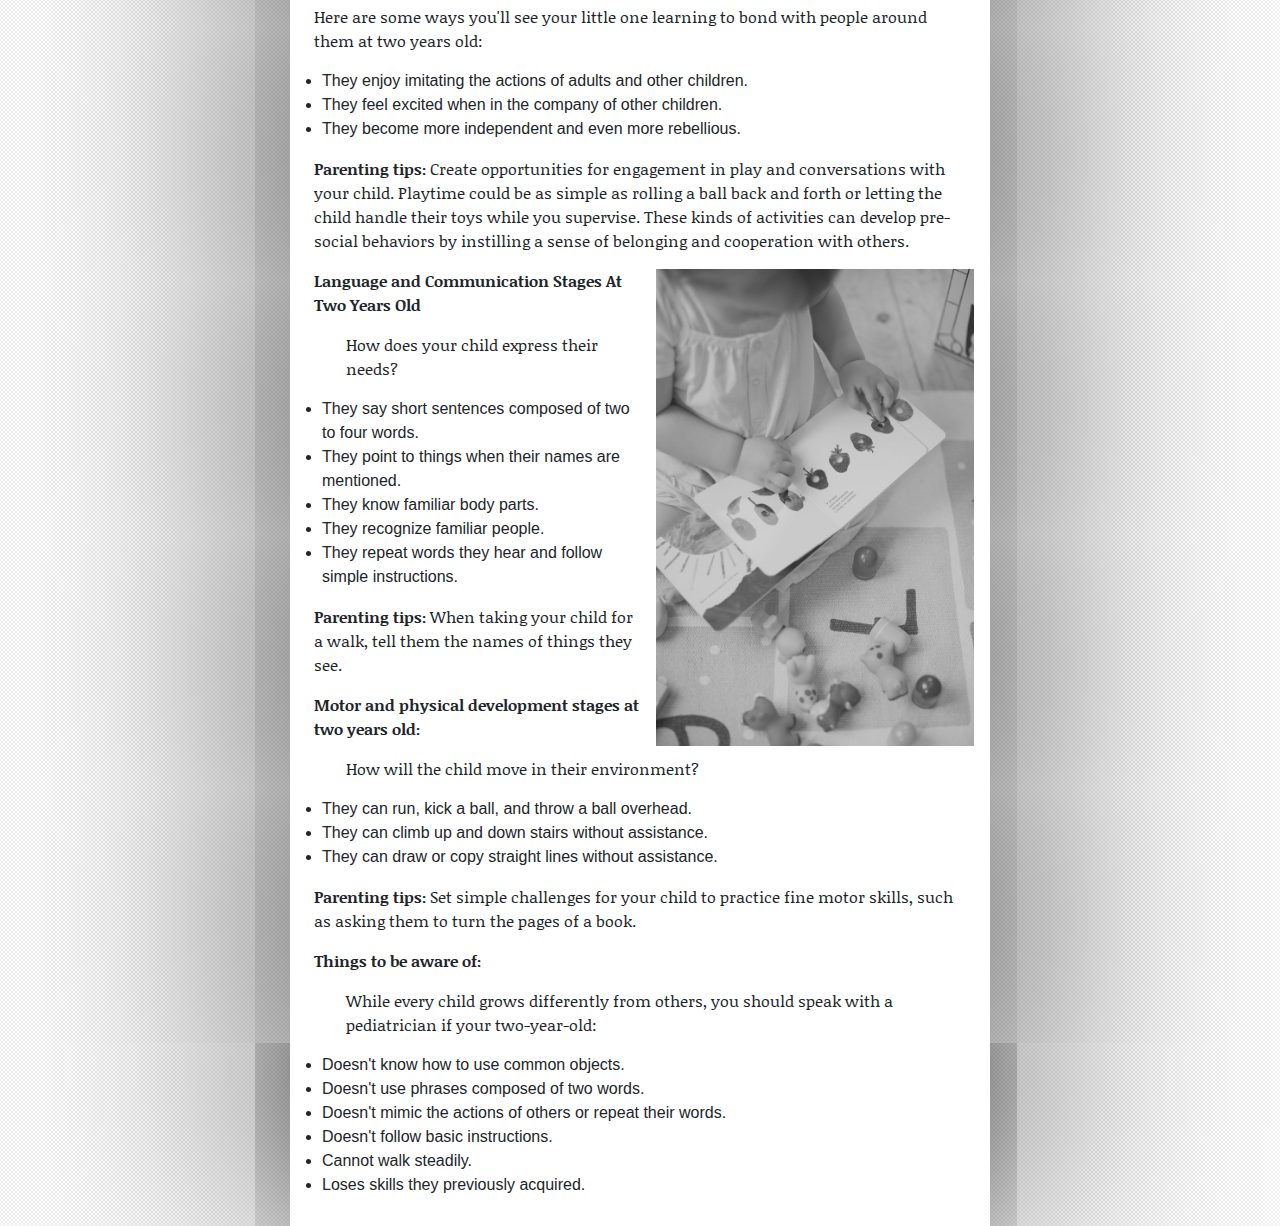
<file: Images/Two-Years-Old/index.html>
<!DOCTYPE html>
<html lang="en">
  <head>
    <meta charset="UTF-8" />
    <title>Two Years Kids Article</title>
    <link rel="icon" href="baby-boy.png" />
    <link rel="stylesheet" href="../../css/all.min.css" />
    <link rel="stylesheet" href="../../css/bootstrap.min.css" />
    <link rel="stylesheet" href="./style.css" />
  </head>
  <body>
    <!-- partial:index.partial.html -->
    <h1 class="headline">Two Years Kids</h1>
    <div class="article-meta">
      <svg
        id="author-avatar"
        viewBox="0 0 36 36"
        fill="none"
        xmlns="http://www.w3.org/2000/svg"
        width="80"
        height="80"
      >
        <title id="avatarTitle">Smile Kid</title>
        <desc id="avatarDesc">
          A cartoon avatar of a smiling purple square on a blue background.
        </desc>
        <mask
          id="mask__beam"
          maskUnits="userSpaceOnUse"
          x="0"
          y="0"
          width="36"
          height="36"
        >
          <rect width="36" height="36" rx="72" fill="white"></rect>
        </mask>
        <g mask="url(#mask__beam)">
          <rect width="36" height="36" fill="#0ebeff"></rect>
          <rect
            x="0"
            y="0"
            width="36"
            height="36"
            transform="translate(6 6) rotate(192 18 18) scale(1)"
            fill="#754cac"
            rx="6"
          ></rect>
          <g transform="translate(0 2) rotate(-2 18 18)">
            <path d="M13,19 a1,0.75 0 0,0 10,0" fill="white"></path>
            <rect
              x="12"
              y="14"
              width="1.5"
              height="2"
              rx="1"
              stroke="none"
              fill="white"
            ></rect>
            <rect
              x="22"
              y="14"
              width="1.5"
              height="2"
              rx="1"
              stroke="none"
              fill="white"
            ></rect>
          </g>
        </g>
      </svg>
      <p class="byline">Innovation and Development Team</p>
      <p class="dateline">May 21, 2024</p>
      <p class="article-tags">
        <span class="tag">Two Years</span> <span class="tag">Kids</span>
        <span class="tag featured">Daily</span>
      </p>
    </div>

    <h2 class="subhead">Kids from 2 Months to 2 Years</h2>

    <p class="fw-bold">What are the stages of child development:</p>
    <p>
      The stages of child development refer to the biological, psychological,
      and emotional changes that occur in a child from birth until the end of
      adolescence. During this period, the individual grows older and becomes
      more independent, acquiring the fundamental skills needed to make correct
      decisions that align with their environment, their parents' customs and
      traditions, or societal norms. Child development is a continuous process
      with a predictable sequence, although each child has a unique path. Not
      all children progress at the same rate, and each stage is influenced by
      prior developmental experiences.
    </p>
    <p class="fw-bold">Stages of newborn development (from 0 to 4 weeks):</p>
    <p>
      The newborn makes automatic movements in response to external stimuli at
      this stage. The newborn can see things close to their eyes, such as their
      parents' faces, recognize certain smells, move their head from side to
      side, and smile and cry to indicate their needs.
    </p>
    <aside>
      <p class="fw-bold">
        Stages of infant development (from 4 weeks to 1 year):
      </p>
    </aside>
    <p>
      During this stage, infants exhibit new developmental abilities. For
      example, a child between three to six months old can control their head
      movements and play with their hands together. They may also be able to sit
      without support, respond to their name, and babble between six to nine
      months of age. Between nine and twelve months, the child can crawl, stand
      with support, and pick up objects using their index finger and thumb.
    </p>

    <figure>
      <img src="photo_1_2024-05-29_14-26-41.jpg" alt="Mother with her baby  " />
    </figure>

    <p class="fw-bold">Stages of toddler development (from 1 to 2 years):</p>
    <p>
      Toddlers are children between the ages of one and three years. At this
      age, children exhibit routine behaviors, such as bedtime routines, which
      give them a sense of confidence and comfort. Although toddlers at this age
      need support and assistance, they can acquire the following skills:
    </p>

    <ul>
      <li>Walking without help.</li>
      <li>Climbing stairs.</li>
      <li>Jumping from one place to another.</li>
      <li>Using a crayon.</li>
      <li>Drawing geometric shapes.</li>
      <li>Building a tower with two blocks.</li>
      <li>Following simple instructions.</li>
      <li>Using simple sentences.</li>
    </ul>

    <p class="fw-bold">
      Tips and guidelines for dealing with the newborn stage:
    </p>
    <p>
      Parents should not only interact with their newborn based on their basic
      needs such as feeding and diaper changing, but also try to harness the
      child's natural abilities, including:
    </p>
    <ul>
      <li>
        <span class="fw-bold">Vision:</span> Parents can help the child develop
        their visual abilities by attempting to capture their attention and
        encourage eye movement by moving objects around them in different
        directions.
      </li>
      <li>
        <span class="fw-bold">Hearing:</span> Babies can listen to sounds in
        early stages before birth, so talking to them or singing softly can have
        an impact on their auditory development.
      </li>
      <li>
        <span class="fw-bold">Touch:</span> Engaging in tactile interactions
        with the baby will contribute to the development of their sensory and
        emotional abilities.
      </li>
    </ul>

    <h2>Tips and Guidance For Dealing With The Toddler Stage</h2>

    <p>
      In this stage, especially at the age of two, the child will test the
      limits of their developing motor skills. The child may fail to reach or
      achieve their goals, leading to feelings of frustration or anger.
      Therefore, parents should closely monitor them and intervene when
      necessary, helping the child avoid negative behaviors.
    </p>
    <p class="fw-bold">
      Infant nutrition from the fourth month to the sixth month:
    </p>
    <p>
      Breast milk remains a primary source of nutrition for your child, but your
      child also becomes ready for solid food. This readiness is evident in
      their actions, such as reaching for the spoon or food from your hand.
      Here, you can start giving them mashed fruits with a spoon, and they will
      begin to accept the idea of swallowing and being fed solid foods.
    </p>

    <figure>
      <img
        src="photo_2_2024-05-29_14-26-41.jpg"
        alt="Cute Baby Playing with a toy "
      />
    </figure>

    <p class="fw-bold">
      Infant nutrition from the seventh month to the tenth month:
    </p>
    <p>
      Here, your child transitions to the finger food stage, where they can pick
      up and eat food with their hands, such as fruit slices. Additionally, they
      start drinking water from a sippy cup instead of a bottle. This transition
      marks a move from mashed foods to those they can feed themselves from a
      plate.
    </p>
    <p class="fw-bold">
      Infant nutrition from the tenth month to the first year:
    </p>

    <p>
      Here, your toddler becomes capable of self-feeding using a small plate and
      a plastic spoon. At this stage, the child can sit in a highchair designed
      for feeding and consume various foods such as pasta, rice, cheeses, and
      other nutritious foods. Their swallowing and chewing abilities become more
      developed. It's recommended to introduce them to adult-like utensils,
      especially if you're planning to wean them off the bottle, as this is the
      ideal time for it. From one year to a year and a half, the child starts
      expressing hunger and fullness cues, transitioning from a sippy cup to a
      regular cup to further develop their swallowing skills. They can also eat
      without needing to sit in a highchair designed for feeding. You can
      introduce meats, eggs, and cow's milk at this stage. They are now in the
      toddler stage, not infants.
    </p>
    <figure>
      <img src="photo_3_2024-05-29_14-26-41.jpg" alt="Mother Teach her baby " />
    </figure>

    <p class="fw-bold">
      Infant nutrition from one and a half years to two years:
    </p>
    <p>
      Here, your child begins expressing their food needs through speech, such
      as naming foods and indicating if they want more or are full. They start
      using regular plates and spoons, and they express refusal to eat by
      spitting out food or playing with the plate during meals. They also start
      to show preferences for certain types of food.
    </p>
    <p class="fw-bold">Social and emotional stages at two months old:</p>
    <p>
      Here are some ways you'll see your little one learning to bond with people
      around them at two months old:
    </p>
    <ul>
      <li>They can soothe themselves by sucking on their hands.</li>
      <li>They start smiling at others.</li>
      <li>They seek to look towards their parents.</li>
      <li>
        Engage in skin-to-skin contact with the baby, where the warmth of the
        body will comfort the child.
      </li>
      <li>
        Hold the baby close to your face and look into their eyes. This will
        help the baby learn to recognize people's features.
      </li>
    </ul>
    <p class="fw-bold">Language and communication stages at two months old:</p>

    <figure>
      <img
        src="photo_5_2024-05-29_14-26-41.jpg"
        alt="Baby is Eating a fruit "
      />
    </figure>

    <p>How your little one engages with others and expresses their needs:</p>
    <ul>
      <li>They pay attention to sounds and turn their head towards them.</li>
      <li>They make cooing sounds.</li>
    </ul>
    <p>
      <span class="fw-bold">Parenting tips:</span>
      Engage in "conversations" with your baby when they make cooing sounds, by
      talking to them in a baby voice. This interaction is important to help the
      child develop language and communication skills.
    </p>

    <figure>
      <img src="photo_2024-05-30_22-04-57.jpg" alt="Group of kids playing " />
    </figure>

    <p class="fw-bold">Brain development stages in two-month-olds:</p>
    <ul>
      <p>How your child grows:</p>
      <li>They begin to track people and objects with their eyes.</li>
      <li>They start to feel discomfort if they become bored.</li>
      <li>They notice faces they see.</li>
    </ul>
    <p class="fw-bold">
      Stages of motor and physical development at two months old:
    </p>
    <ul>
      <p>How will the child move in their environment?</p>
      <li>Their arm and leg movements will be smoother.</li>
      <li>
        They can push their body with their hands when lying on their stomach,
        and they can lift their head.
      </li>
    </ul>

    <p>
      <span class="fw-bold">Parenting tips:</span> Engage in tummy time with
      your baby by sitting in front of them and talking to them while they are
      lying on their stomach in front of you. Encourage them to move their head,
      arms, and legs by moving soft toys around them.
    </p>

    <p class="fw-bold">Things to be aware of:</p>
    <p>
      While every child grows differently from others, you should speak with a
      pediatrician if your two-month-old:
    </p>
    <ul>
      <li>Cannot grasp during breastfeeding or bottle feeding.</li>
      <li>
        Loses a lot of breast milk or formula from their mouth during feeding.
      </li>
      <li>Does not smile at people.</li>
      <li>Does not move their hands towards their mouth.</li>
      <li>Does not respond to loud noises.</li>
      <li>Does not track people or objects when they move.</li>
      <li>Is unable to lift their head while lying on their stomach.</li>
    </ul>
    <p>
      By the time your child reaches two years old, they will be able to talk,
      walk, climb, jump, and run, filled with energy. They will have developed
      an expanding vocabulary and regularly acquire new words. They will be able
      to arrange things by their shape and color, and may show interest in
      toilet training. As your child grows more independent, they may show signs
      of rebellion and begin to push the boundaries set for them to explore the
      world around them. The child's brain develops significantly in the first
      two years of life.
    </p>

    <h2>Social and Emotional Stages At Two Years Old</h2>

    <p>
      Here are some ways you'll see your little one learning to bond with people
      around them at two years old:
    </p>
    <ul>
      <li>They enjoy imitating the actions of adults and other children.</li>
      <li>They feel excited when in the company of other children.</li>
      <li>They become more independent and even more rebellious.</li>
    </ul>
    <p>
      <span class="fw-bold">Parenting tips:</span>
      Create opportunities for engagement in play and conversations with your
      child. Playtime could be as simple as rolling a ball back and forth or
      letting the child handle their toys while you supervise. These kinds of
      activities can develop pre-social behaviors by instilling a sense of
      belonging and cooperation with others.
    </p>

    <figure>
      <img src="photo_2024-05-30_22-05-08.jpg" alt="Child play with a toy. " />
    </figure>

    <p class="fw-bold">Language and Communication Stages At Two Years Old</p>
    <ul>
      <p>How does your child express their needs?</p>
      <li>They say short sentences composed of two to four words.</li>
      <li>They point to things when their names are mentioned.</li>
      <li>They know familiar body parts.</li>
      <li>They recognize familiar people.</li>
      <li>They repeat words they hear and follow simple instructions.</li>
    </ul>

    <p>
      <span class="fw-bold">Parenting tips:</span>
      When taking your child for a walk, tell them the names of things they see.
    </p>
    <p class="fw-bold">
      Motor and physical development stages at two years old:
    </p>
    <ul>
      <p>How will the child move in their environment?</p>
      <li>They can run, kick a ball, and throw a ball overhead.</li>
      <li>They can climb up and down stairs without assistance.</li>
      <li>They can draw or copy straight lines without assistance.</li>
    </ul>
    <p>
      <span class="fw-bold">Parenting tips:</span>
      Set simple challenges for your child to practice fine motor skills, such
      as asking them to turn the pages of a book.
    </p>
    <p class="fw-bold">Things to be aware of:</p>
    <ul>
      <p>
        While every child grows differently from others, you should speak with a
        pediatrician if your two-year-old:
      </p>
      <li>Doesn't know how to use common objects.</li>
      <li>Doesn't use phrases composed of two words.</li>
      <li>Doesn't mimic the actions of others or repeat their words.</li>
      <li>Doesn't follow basic instructions.</li>
      <li>Cannot walk steadily.</li>
      <li>Loses skills they previously acquired.</li>
    </ul>

    <script src="../../js/all.min.js"></script>
    <script src="../../js/bootstrap.bundle.min.js"></script>
  </body>
</html>
</file>
<file: css/style.css>
body {
  font-family: "Nunito", sans-serif;
}
h1,
h2,
h3,
h4,
h5,
h6 {
  font-family: "Montserrat", sans-serif;
}
:root {
  --main-color: #e65f78;
  scroll-padding-top: 75px;
}

header {
  height: 100vh;
  background-image: linear-gradient(rgba(0, 0, 0, 0.6), rgba(0, 0, 0, 0.6)),
    url(../Images/wallpaperflare.com_wallpaper.jpg);
  background-position: center;
  background-size: 100% 100%;
  background-repeat: no-repeat;
}
header h1 {
  font-size: 65px;
}
@media screen and (max-width: 768px) {
  header h1 {
    font-size: 40px;
  }
}
header .myp {
  max-width: 500px;
}
header .btn-download {
  border: 1px solid white;
  color: white;
  background-color: transparent;
}

header .btn-download:hover {
  background-color: white;
  color: #000;
}
#animated-word {
  white-space: pre; /* Preserve whitespace to ensure letters are spaced correctly */
}
/* NavBar */
/* ------------------------------------------------------------- */

.navbar-nav .nav-link.active {
  color: var(--main-color);
  font-weight: bold;
}
.nav-tabs .nav-link.active {
  color: #000;
  font-weight: bold;
}
.nav-tabs .nav-link.active:hover {
  color: #000;
}
.navbar-nav .nav-link {
  color: white;
}
.navbar-nav .nav-link:hover {
  color: var(--main-color);
}
.bg-body-tertiary {
  background-color: transparent !important;
}

.navbar.scrolled {
  background-color: rgb(
    197,
    192,
    192
  ) !important; /* Change this to the desired color when scrolled */
  color: black; /* Optional: change text color */
  transition: background-color 0.3s;
}
.navbar.scrolled .nav-link {
  color: black;
}
.navbar.scrolled .nav-link.active,
.navbar.scrolled .nav-link:hover {
  color: var(--main-color);
}

.navbar-brand:focus,
.navbar-brand:hover {
  color: var(--main-color);
}

/* -------------------------------------------------------- */
/* About */

.text-pink {
  color: var(--main-color);
}
/* ---------------------------------------------- */
/* About Us */

.about .icons ul li {
  height: 40px;
  width: 40px;
  display: flex;
  justify-content: center;
  align-items: center;
  border: 2px solid #ccc;
  border-radius: 50%;
  -webkit-border-radius: 50%;
  -moz-border-radius: 50%;
  -ms-border-radius: 50%;
  -o-border-radius: 50%;
  transition: all 0.3s;
  -webkit-transition: all 0.3s;
  -moz-transition: all 0.3s;
  -ms-transition: all 0.3s;
  -o-transition: all 0.3s;
}
.about .icons ul li:hover {
  border: solid 2px var(--main-color);
}
.about .icons ul li svg {
  transition: all 0.3s;
  -webkit-transition: all 0.3s;
  -moz-transition: all 0.3s;
  -ms-transition: all 0.3s;
  -o-transition: all 0.3s;
}
.about .icons ul li:hover svg {
  color: var(--main-color);
}

/* --------------------------------------------------- */

/* Section One */

/* .my-title p {
  width: 500px;
} */
/* @media screen and (min-width: 900px) {
  .my-title p {
    width: 500px;
  }
} */

.section-one {
  background-color: #f1f1f1;
}
.section-one a {
  color: #333;
  opacity: 0.5;
  transition: all 0.3s;
  -webkit-transition: all 0.3s;
  -moz-transition: all 0.3s;
  -ms-transition: all 0.3s;
  -o-transition: all 0.3s;
}

.section-one a:hover {
  color: var(--main-color);
}

/* -------------------------------------------------------- */
/* Our Clients */
.client {
  background-color: #f1f1f1;
}
.client img {
  width: 70px;
  margin: auto;
}
.client .slider-p {
  width: 500px;
  margin: auto;
  font-style: italic;
  font-size: 15px;
}
.carousel-indicators {
  bottom: -25px;
}
.carousel-indicators [data-bs-target] {
  width: 10px;
  height: 10px;
  border-radius: 50%;
  -webkit-border-radius: 50;
  -moz-border-radius: 50;
  -ms-border-radius: 50;
  -o-border-radius: 50;
}
.carousel-dark .carousel-indicators [data-bs-target] {
  background-color: var(--main-color);
}
.carousel-indicators .active {
  background-color: #e895a4;
}
/* --------------------------------------- */
/* Our Children */
.nav-tabs {
  border: none;
  max-width: 500px;
}
.nav-tabs .nav-item.show .nav-link,
.nav-tabs,
.nav-tabs .nav-item.show .nav-link,
.nav-tabs .nav-link.active {
  border: none;
}

.nav-tabs .nav-link.active {
  background-color: var(--main-color);
  color: #fff;
  border-radius: 25px;
  -webkit-border-radius: 25px;
  -moz-border-radius: 25px;
  -ms-border-radius: 25px;
  -o-border-radius: 25px;
}
.nav-tabs .nav-link {
  color: #333;
}
.children .item {
  position: relative;
}
.children .item .overlay {
  position: relative;
  width: 100%;
  height: 100%;
  top: 100%;
  left: 0;
  transition: all 0.3s;
  -webkit-transition: all 0.3s;
  -moz-transition: all 0.3s;
  -ms-transition: all 0.3s;
  -o-transition: all 0.3s;
}
.children .item:hover .overlay {
  top: 0;
}
.children .item:hover img {
  transition: all 0.5s;
  -webkit-transition: all 0.5s;
  -moz-transition: all 0.5s;
  -ms-transition: all 0.5s;
  -o-transition: all 0.5s;
}
.children .item:hover img {
  transform: scale(1.5);
  -webkit-transform: scale(1.5);
  -moz-transform: scale(1.5);
  -ms-transform: scale(1.5);
  -o-transform: scale(1.5);
}
.children .item::after {
  content: "";
  position: absolute;
  top: 0;
  left: 0;
  right: 0;
  bottom: 0;
  width: 100%;
  height: 100%;
  background-color: rgba(0, 0, 0, 0.7);
  opacity: 0;
  z-index: 1;
  transition: all 0.3s;
  -webkit-transition: all 0.3s;
  -moz-transition: all 0.3s;
  -ms-transition: all 0.3s;
  -o-transition: all 0.3s;
}
.children .item:hover.item::after {
  opacity: 0.7;
}

.nav-tabs .nav-link:hover {
  border: none;
  border-color: transparent;
  color: var(--main-color);
}
/* ------------------------------------------------- */
/* Form */

.contact .first-two input {
  width: 48%;
}
.form-btn {
  background-color: var(--main-color);
  color: white;
}
.form-control:focus {
  border-color: var(--main-color);
  box-shadow: 0 0 10px var(--main-color);
}
.form-button .btn {
  transition: all 0.5s;
  -webkit-transition: all 0.5s;
  -moz-transition: all 0.5s;
  -ms-transition: all 0.5s;
  -o-transition: all 0.5s;
}
</file>
<file: Images/Sex-Years-Old/style.css>
@import url("https://fonts.googleapis.com/css2?family=Noticia+Text&display=swap");
html {
	background: linear-gradient(
			to bottom right,
			transparent 48%,
			#efefef 48%,
			#efefef 52%,
			transparent 52%
		),
		linear-gradient(
			to bottom left,
			transparent 48%,
			#efefef 48%,
			#efefef 52%,
			transparent 52%
		);
	background-size: 0.25rem 0.25rem;
}
body {
	width: 100%;
	max-width: 700px;
	font-family: sans-serif;
	padding-bottom: 1vw;
	margin: 0 auto;
	box-shadow: 0 0 300px black;
}

h1 {
	column-span: all;
	background: black;
	color: white;
	font-size: 10vw;
	margin: 0;
	padding-left: 1rem;
}

.article-meta {
	column-span: all;
	padding-right: 1rem;
	padding-bottom: 1rem;
}
.article-meta * {
	display: inline-block;
	vertical-align: middle;
}
.article-meta svg {
	float: right;
	margin-top: -3rem;
	filter: saturate(0) contrast(5);
	border-radius: 50%;
	border: 0.5rem solid black;
	box-shadow: inset 0 0 0 2px black;
	box-sizing: border-box;
	transition: 0.75s;
}
.article-meta svg:hover {
	filter: saturate(1) contrast(1);
}
.article-meta p {
	margin: 0.25rem 0;
}
.article-meta span {
	text-decoration: underline;
	cursor: pointer;
}

h2 {
	background: black;
	color: white;
	font-size: 2rem;
	column-span: all;
	padding: 1rem;
	width: fit-content;
	max-width: 75%;
}

figure {
	width: max(50%, 350px);
	float: right;
	padding: 0 1rem;
	margin: 0;
}
img {
	width: 100%;
	filter: grayscale(1) contrast(0.75);
	transition: 0.75s;
}
img:hover {
	filter: grayscale(0) contrast(1);
}
figcaption {
	font-size: 0.75rem;
}

p {
	line-height: 1.5rem;
	padding: 0 1.5rem;
	font-family: "Noticia Text", serif;
}
</file>
<file: Images/Two-Years-Old/style.css>
@import url("https://fonts.googleapis.com/css2?family=Noticia+Text&display=swap");
html {
	background: linear-gradient(
			to bottom right,
			transparent 48%,
			#efefef 48%,
			#efefef 52%,
			transparent 52%
		),
		linear-gradient(
			to bottom left,
			transparent 48%,
			#efefef 48%,
			#efefef 52%,
			transparent 52%
		);
	background-size: 0.25rem 0.25rem;
}
body {
	width: 100%;
	max-width: 700px;
	font-family: sans-serif;
	padding-bottom: 1vw;
	margin: 0 auto;
	box-shadow: 0 0 300px black;
}

h1 {
	column-span: all;
	background: black;
	color: white;
	font-size: 10vw;
	margin: 0;
	padding-left: 1rem;
}

.article-meta {
	column-span: all;
	padding-right: 1rem;
	padding-bottom: 1rem;
}
.article-meta * {
	display: inline-block;
	vertical-align: middle;
}
.article-meta svg {
	float: right;
	margin-top: -3rem;
	filter: saturate(0) contrast(5);
	border-radius: 50%;
	border: 0.5rem solid black;
	box-shadow: inset 0 0 0 2px black;
	box-sizing: border-box;
	transition: 0.75s;
}
.article-meta svg:hover {
	filter: saturate(1) contrast(1);
}
.article-meta p {
	margin: 0.25rem 0;
}
.article-meta span {
	text-decoration: underline;
	cursor: pointer;
}

h2 {
	background: black;
	color: white;
	font-size: 2rem;
	column-span: all;
	padding: 1rem;
	width: fit-content;
	max-width: 75%;
}

figure {
	width: max(50%, 350px);
	float: right;
	padding: 0 1rem;
	margin: 0;
}
img {
	width: 100%;
	filter: grayscale(1) contrast(0.75);
	transition: 0.75s;
}
img:hover {
	filter: grayscale(0) contrast(1);
}
figcaption {
	font-size: 0.75rem;
}

p {
	line-height: 1.5rem;
	padding: 0 1.5rem;
	font-family: "Noticia Text", serif;
}
</file>
